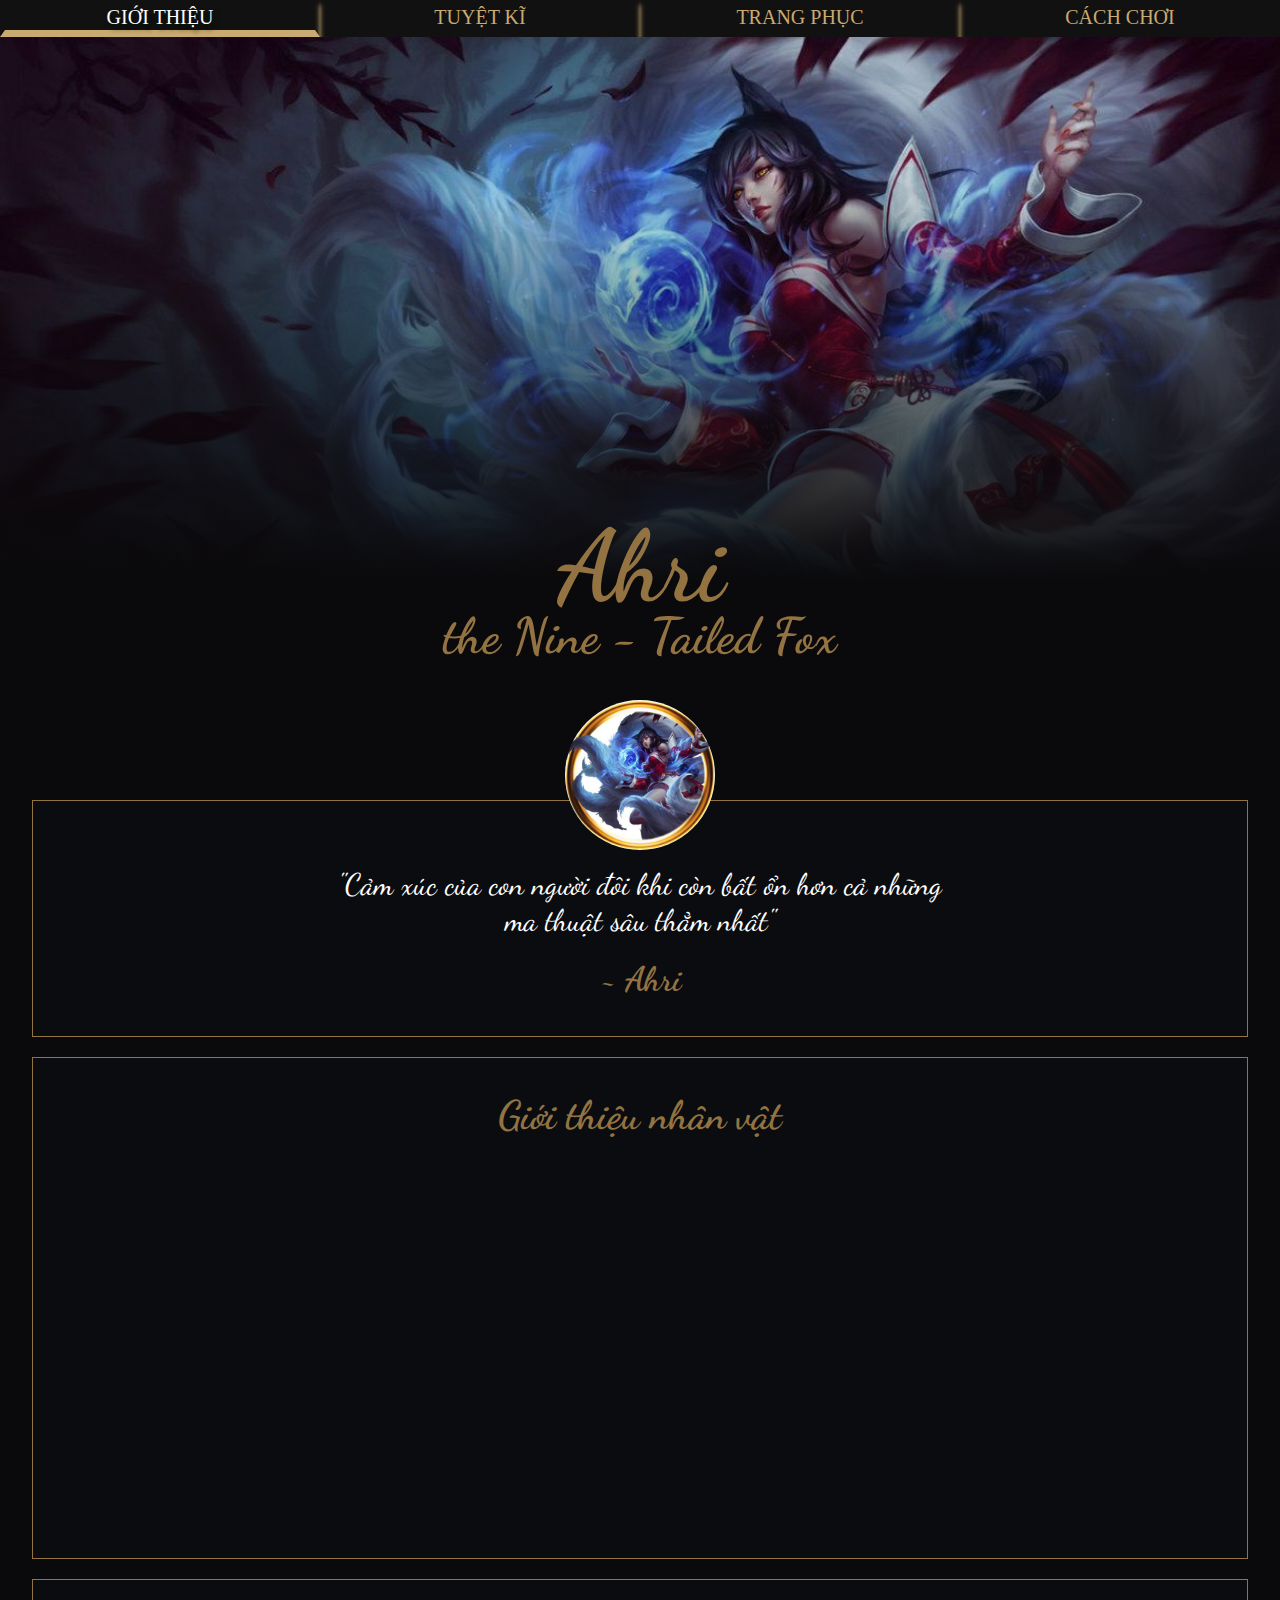
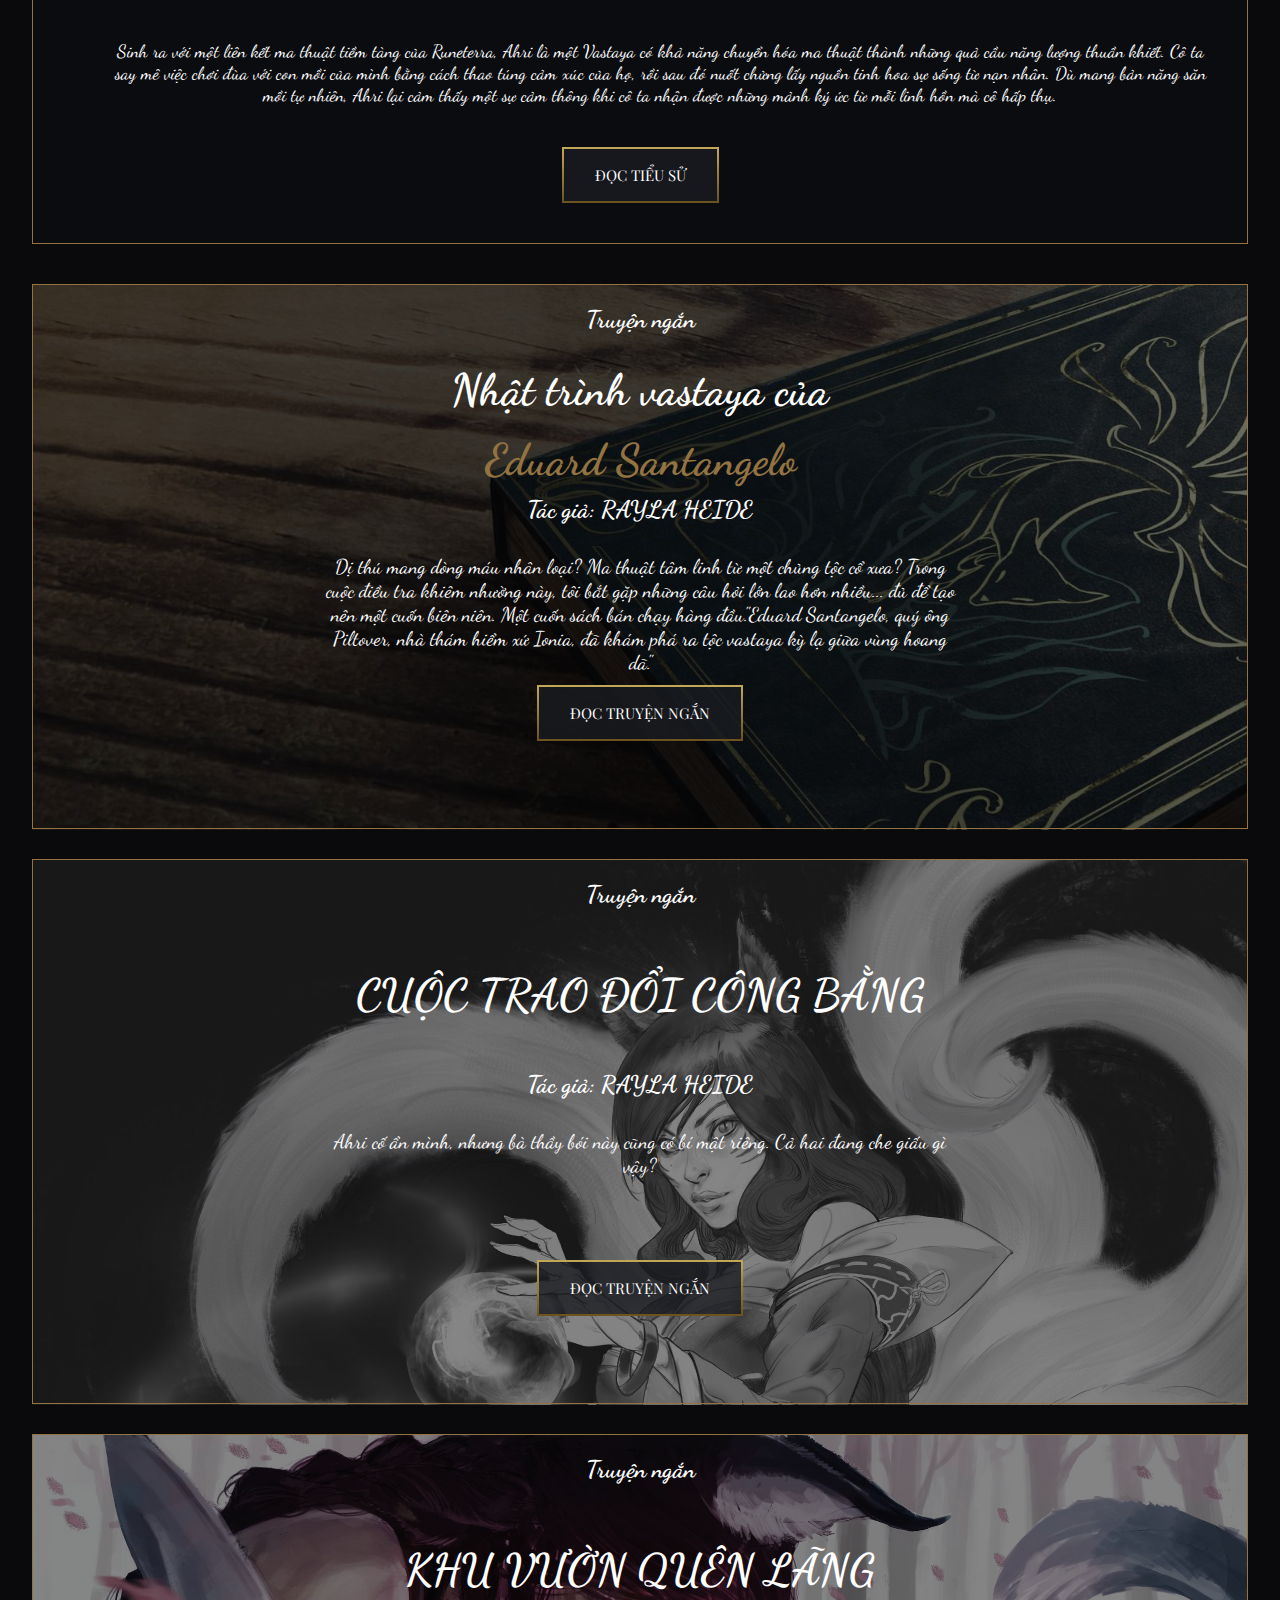
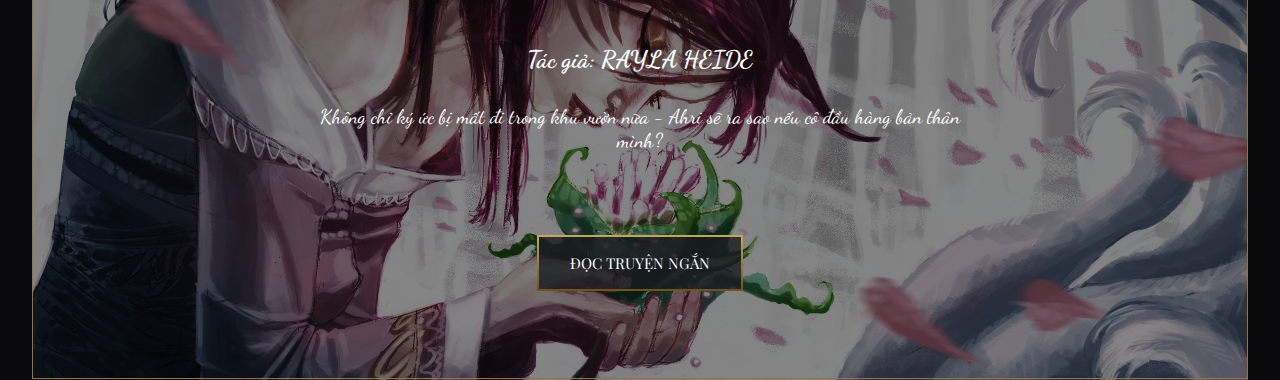
<file: index.html>
<!DOCTYPE html>
<html>
<head>
	<title>Ahri</title>
	<link rel="icon" href="IMG/ahri-icon.png" />
	<link href="https://fonts.googleapis.com/css?family=Dancing+Script&display=swap&subset=vietnamese" rel="stylesheet">
	<link href="https://fonts.googleapis.com/css?family=Playfair+Display&display=swap" rel="stylesheet">
	<link rel="stylesheet" type="text/css" href="style.css">
	<link rel="stylesheet" type="text/css" href="menubar.css">
	<link rel="stylesheet" type="text/css" href="info.css">
</head>
<body>
	<nav class="menubar">
		<ul>
			<li><a href="info.html" id="menutab1" class="active">Giới thiệu</a></li>
			<li>
				<a href="tuyetky.html" id="menutab2" class="non-active">Tuyệt kĩ</a>
			</li>
			<li><a href="trangphuc.html" id="menutab3" class="non-active">Trang Phục</a></li>
			<li><a href="cachchoi.html" id="menutab4" class="non-active">Cách chơi</a></li>
		</ul>
	</nav>
	<script src="menubar.js"></script>

	<a href="info.html">
		<div class="start-image">
			<h2 class="start-image-text1">Ahri</h2>
			<h2 class="start-image-text2">the Nine - Tailed Fox</h2>
		</div>
	</a>

	<div class="quote-and-biography">
		<img src="IMG/02.jpg" class="image-quote" />
		<center>
			<ul>
				<li class="quote">
					<p>
					"Cảm xúc của con người đôi khi còn bất ổn hơn cả những ma thuật sâu thẳm nhất"
					</p>
					<h2>~ Ahri</h2>
				</li>
				<li class="spotlight">
					<h2>Giới thiệu nhân vật</h2>
					<iframe width="560" height="315" src="https://www.youtube.com/embed/lCsRqVbt8Dc" frameborder="0" allow="accelerometer; autoplay; encrypted-media; gyroscope; picture-in-picture" allowfullscreen></iframe>
				</li>
				<li class="biography">
					<p>
						Sinh ra với một liên kết ma thuật tiềm tàng của Runeterra, Ahri là một Vastaya có khả năng chuyển hóa ma thuật thành những quả cầu năng lượng thuần khiết. Cô ta say mê việc chơi đùa với con mồi của mình bằng cách thao túng cảm xúc của họ, rồi sau đó nuốt chửng lấy nguồn tinh hoa sự sống từ nạn nhân. Dù mang bản năng săn mồi tự nhiên, Ahri lại cảm thấy một sự cảm thông khi cô ta nhận được những mảnh ký ức từ mỗi linh hồn mà cô hấp thụ.
					</p>
					<br />
					<a href="readmore/readmore_01.html" class="read">Đọc tiểu sử</a>
				</li>
			</ul>
		</center>
	</div>

	<div class="short-story">
		<center>
			<ul>
				<li id="story1">
					<h2>Truyện ngắn</h2>
					<h1 style="transform: translateX(-50%) translateY(50px);">Nhật trình vastaya của</h1>
					<h1 style="color: #937341; transform: translateX(-50%) translateY(120px);">Eduard Santangelo</h1>
					<h2 style="transform: translateX(-50%) translateY(190px);">Tác giả: RAYLA HEIDE</h2>
					<p style="transform: translateX(-50%) translateY(250px);">
						Dị thú mang dòng máu nhân loại? Ma thuật tâm linh từ một chủng tộc cổ xưa? Trong cuộc điều tra khiêm nhường này, tôi bắt gặp những câu hỏi lớn lao hơn nhiều... đủ để tạo nên một cuốn biên niên. Một cuốn sách bán chạy hàng đầu."Eduard Santangelo, quý ông Piltover, nhà thám hiểm xứ Ionia, đã khám phá ra tộc vastaya kỳ lạ giữa vùng hoang dã."
					</p>
					<a href="readmore/readmore_02.html" class="read" style="transform: translateY(400px);">Đọc truyện ngắn</a>
				</li>
				<li id="story2">
					<h2>Truyện ngắn</h2>
					<h1 style="transform: translateX(-50%) translateY(80px);">CUỘC TRAO ĐỔI CÔNG BẰNG</h1>
					<h2 style="transform: translateX(-50%) translateY(190px);">Tác giả: RAYLA HEIDE</h2>
					<p style="transform: translateX(-50%) translateY(250px);">
						Ahri cố ẩn mình, nhưng bà thầy bói này cũng có bí mật riêng. Cả hai đang che giấu gì vậy?
					</p>
					<a href="readmore/readmore_03.html" class="read" style="transform: translateY(400px);">Đọc truyện ngắn</a>
				</li>
				<li id="story3">
					<h2>Truyện ngắn</h2>
					<h1 style="transform: translateX(-50%) translateY(80px);">KHU VƯỜN QUÊN LÃNG</h1>
					<h2 style="transform: translateX(-50%) translateY(190px);">Tác giả: RAYLA HEIDE</h2>
					<p style="transform: translateX(-50%) translateY(250px);">
						Không chỉ ký ức bị mất đi trong khu vườn nữa - Ahri sẽ ra sao nếu cô đầu hàng bản thân mình?
					</p>
					<a href="readmore/readmore_04.html" class="read" style="transform: translateY(400px);">Đọc truyện ngắn</a>
				</li>
			</ul>
		</center>
	</div>
</body>
</html>
</file>
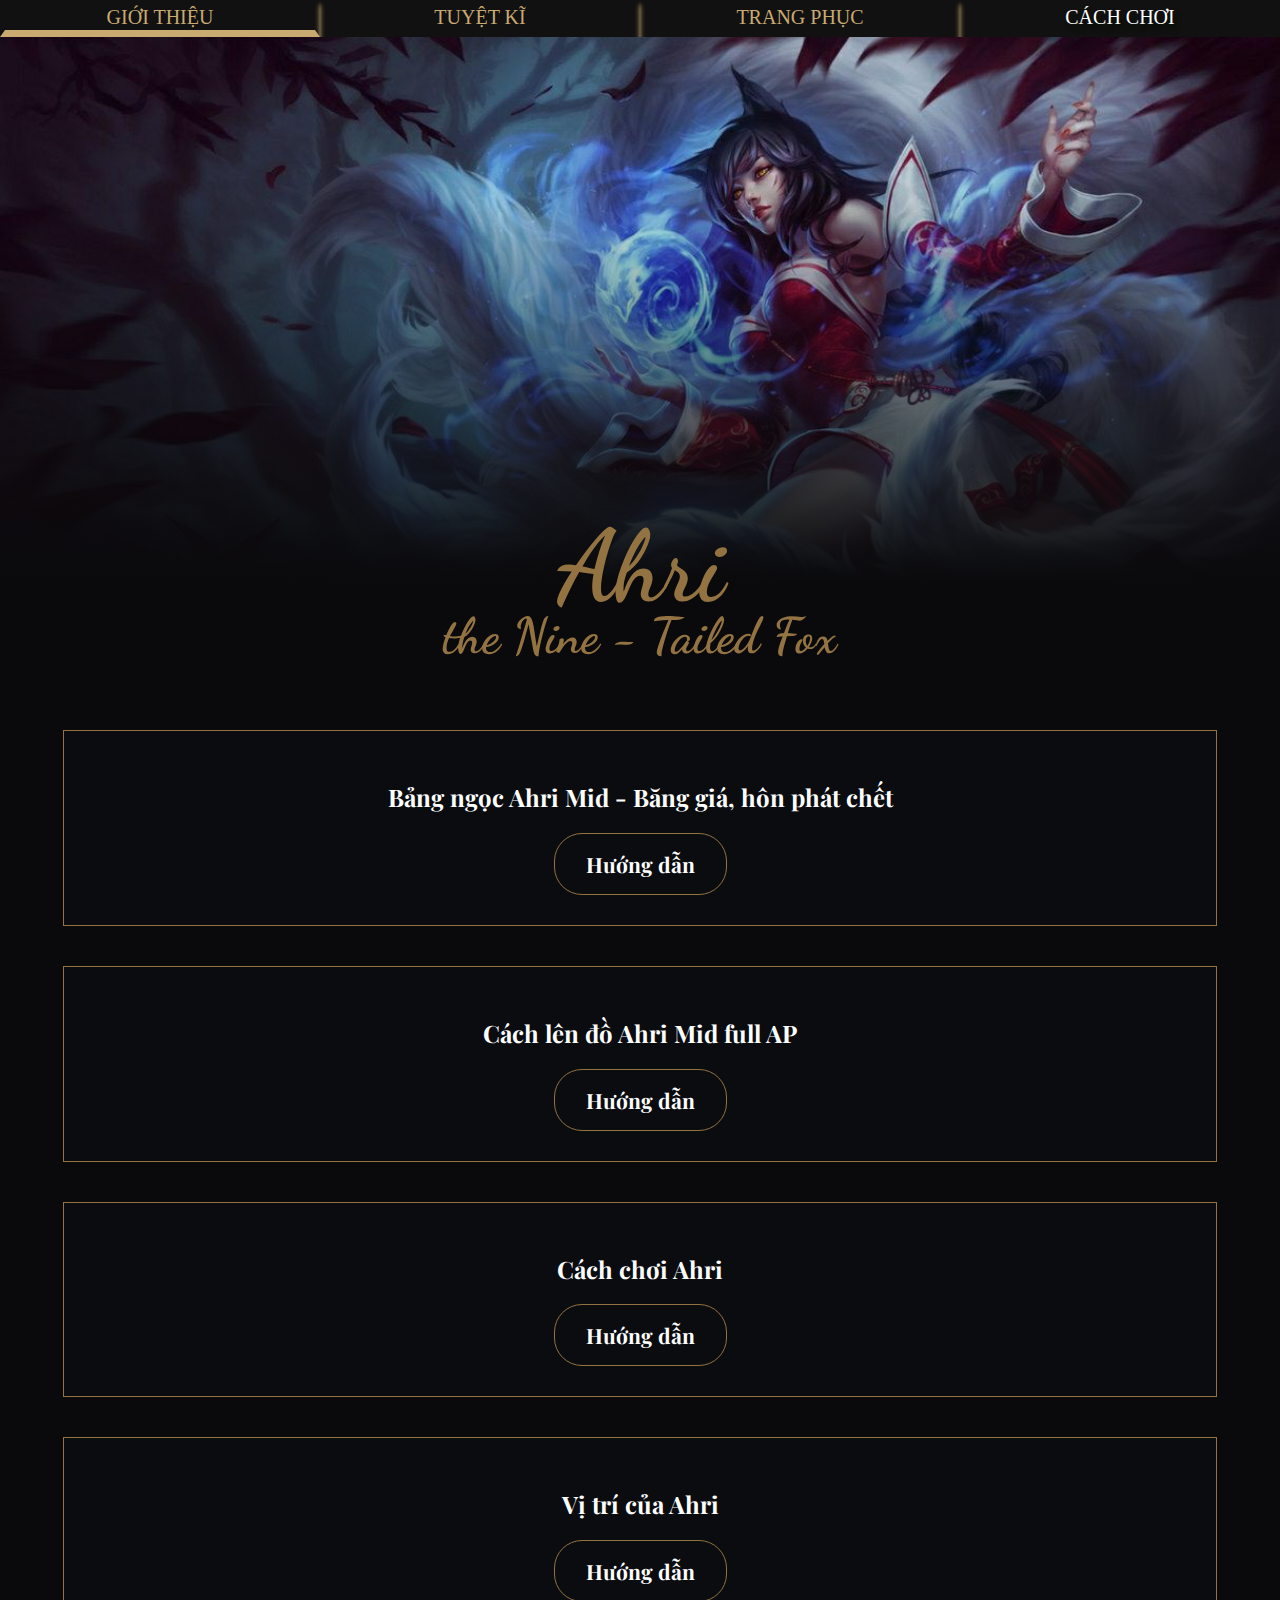
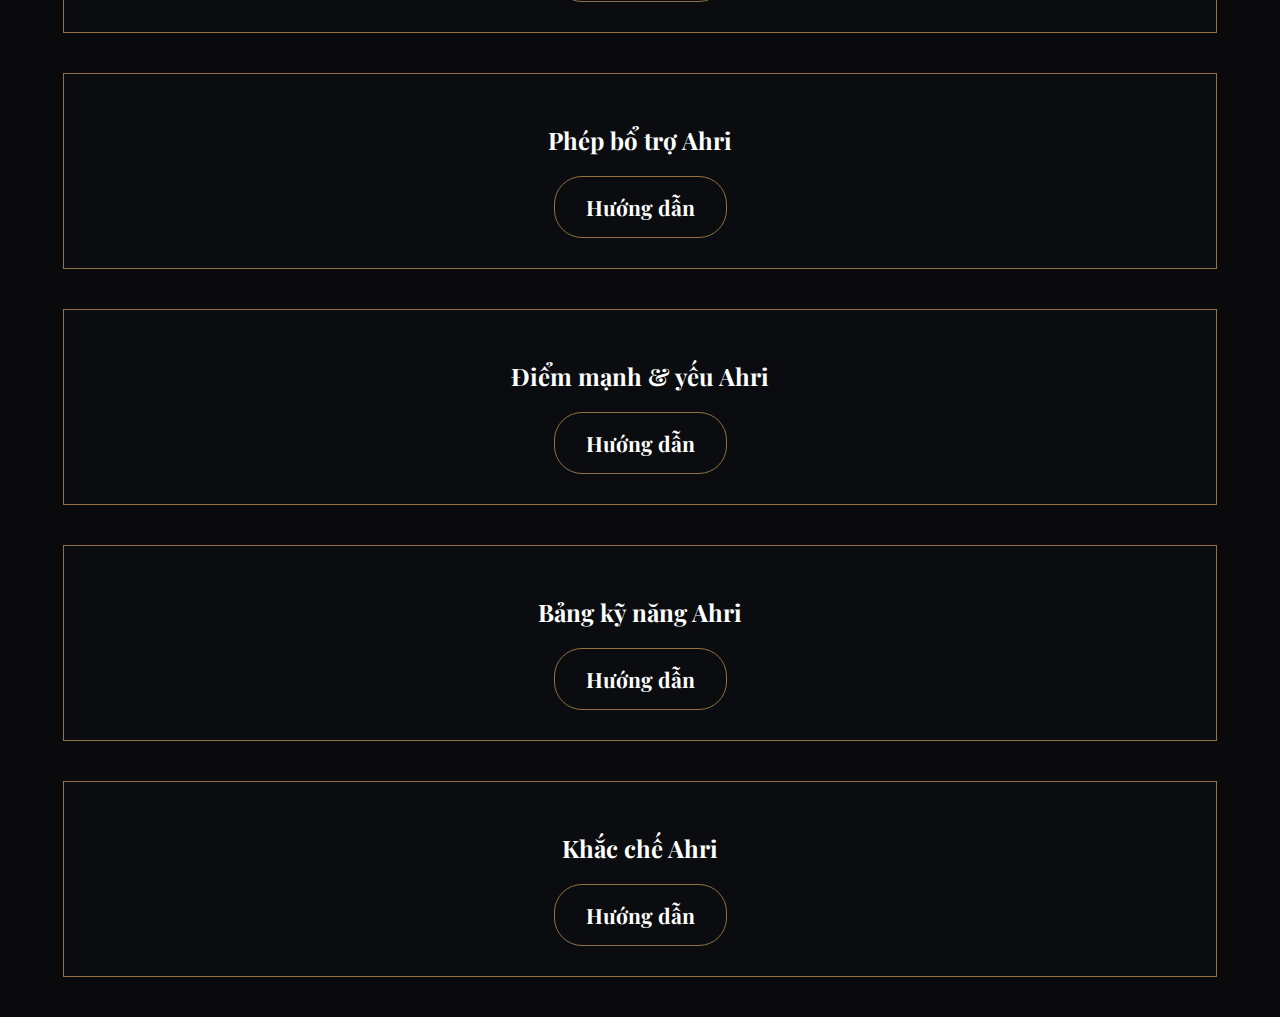
<file: cachchoi.html>
<!DOCTYPE html>
<html>
<head>
	<title>Ahri</title>
	<link rel="icon" href="IMG/ahri-icon.png" />
	<link href="https://fonts.googleapis.com/css?family=Dancing+Script&display=swap&subset=vietnamese" rel="stylesheet">
	<link href="https://fonts.googleapis.com/css?family=Playfair+Display&display=swap" rel="stylesheet">
	<link rel="stylesheet" type="text/css" href="style.css">
	<link rel="stylesheet" type="text/css" href="menubar.css">
	<link rel="stylesheet" type="text/css" href="build.css">
</head>
<body>
	<nav class="menubar">
		<ul>
			<li><a href="index.html" id="menutab1" class="non-active">Giới thiệu</a></li>
			<li>
				<a href="tuyetky.html" id="menutab2" class="non-active">Tuyệt kĩ</a>
			</li>
			<li><a href="trangphuc.html" id="menutab3" class="non-active">Trang Phục</a></li>
			<li><a href="cachchoi.html" id="menutab4" class="active">Cách chơi</a></li>
		</ul>
	</nav>
	<script src="menubar.js"></script>

	<a href="info.html">
		<div class="start-image">
			<h2 class="start-image-text1">Ahri</h2>
			<h2 class="start-image-text2">the Nine - Tailed Fox</h2>
		</div>
	</a>
	<div class="links">
		<div class="runes">
			<h2 class="content">Bảng ngọc Ahri Mid - Băng giá, hôn phát chết</h2>
			<a href="runes.html" class="read">Hướng dẫn</a>
		</div>
		<div class="support-spell">
			<h2 class="content">Cách lên đồ Ahri Mid full AP</h2>
			<a href="support_spell.html" class="read">Hướng dẫn</a>
		</div>
		<div class="weak-strong">
			<h2 class="content">Cách chơi Ahri</h2>
			<a href="strong_weak.html" class="read">Hướng dẫn</a>
		</div>
		<div class="skill-road">
			<h2 class="content">Vị trí của Ahri</h2>
			<a href="skill_road.html" class="read">Hướng dẫn</a>
		</div>
		<div class="items">
			<h2 class="content">Phép bổ trợ Ahri</h2>
			<a href="item_road.html" class="read">Hướng dẫn</a>
		</div>
		<div class="guide">
			<h2 class="content">Điểm mạnh & yếu Ahri</h2>
			<a href="guide.html" class="read">Hướng dẫn</a>
		</div>
		<div class="guide">
			<h2 class="content">Bảng kỹ năng Ahri</h2>
			<a href="guide.html" class="read">Hướng dẫn</a>
		</div>
		<div class="guide">
			<h2 class="content">Khắc chế Ahri</h2>
			<a href="guide.html" class="read">Hướng dẫn</a>
		</div>
	</div>
</body>
</html>
</file>
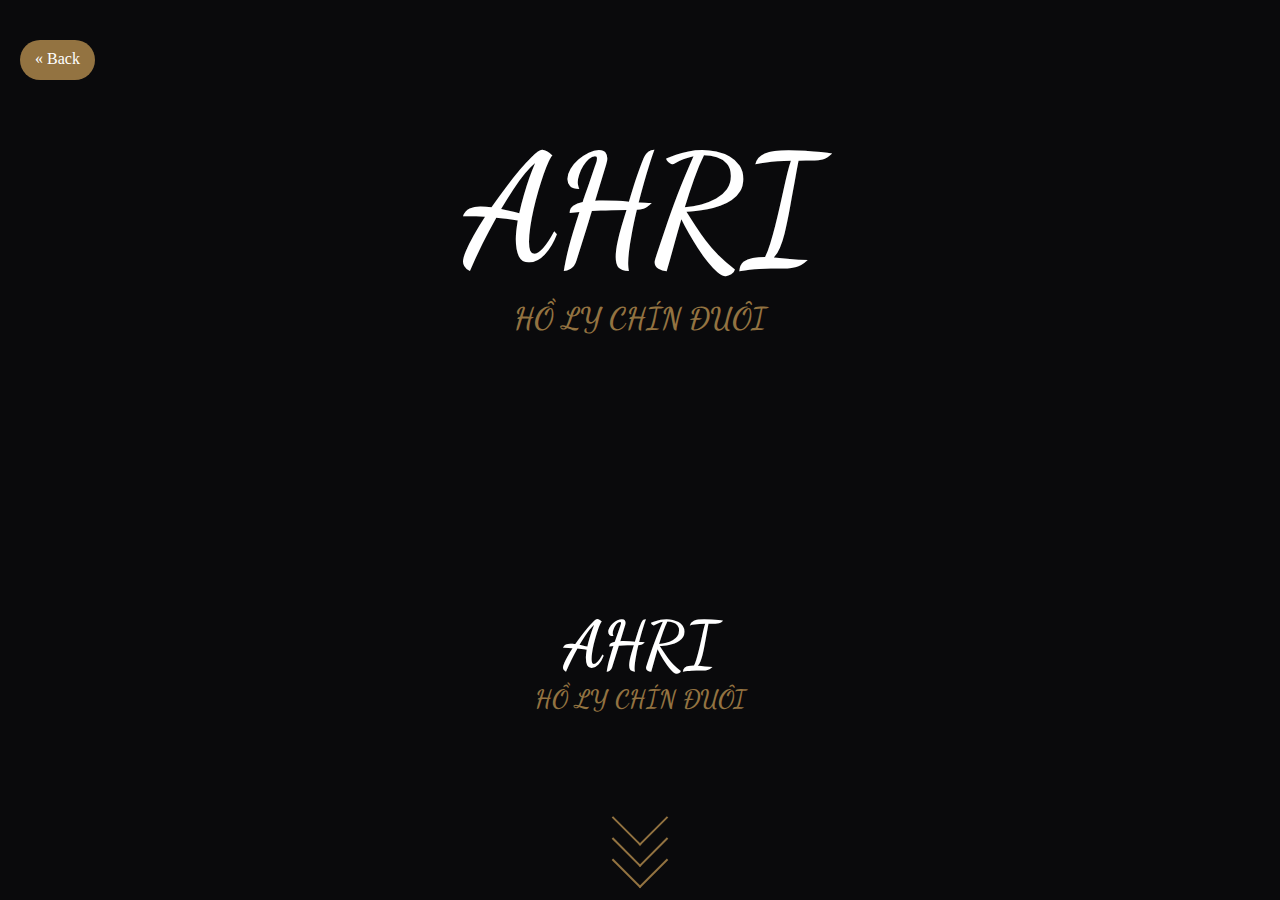
<file: readmore_01.html>
<!DOCTYPE html>
<html>
<head>
	<title>Ahri</title>
	<link rel="stylesheet" type="text/css" href="../tuyetky/skill.css">
	<link href="https://fonts.googleapis.com/css?family=Dancing+Script:400,700&display=swap" rel="stylesheet">
</head>
<body>
	<div class="exit-button" onclick="location.href='../index.html';"><a>&laquo; Back</a></div>
	<center>
		<h2 class="title-name">Ahri</h2>
		<h2 class="title-nick-name">Hồ Ly Chín Đuôi</h2>
	</center>
	<div class="scroll-down">
		<a href="#skill">
			<div class="arrow" id="arrow-1"></div>
			<div class="arrow" id="arrow-2"></div>
			<div class="arrow" id="arrow-3"></div>
		</a>
	</div>
	<div class="biography-text" id="biography">
		<h3 class="title-name-small"><center>Ahri</center></h3>
		<h3 class="title-nick-name-small"><center>Hồ Ly Chín Đuôi</center></h3>
	</div>
</body>
</html>
</file>
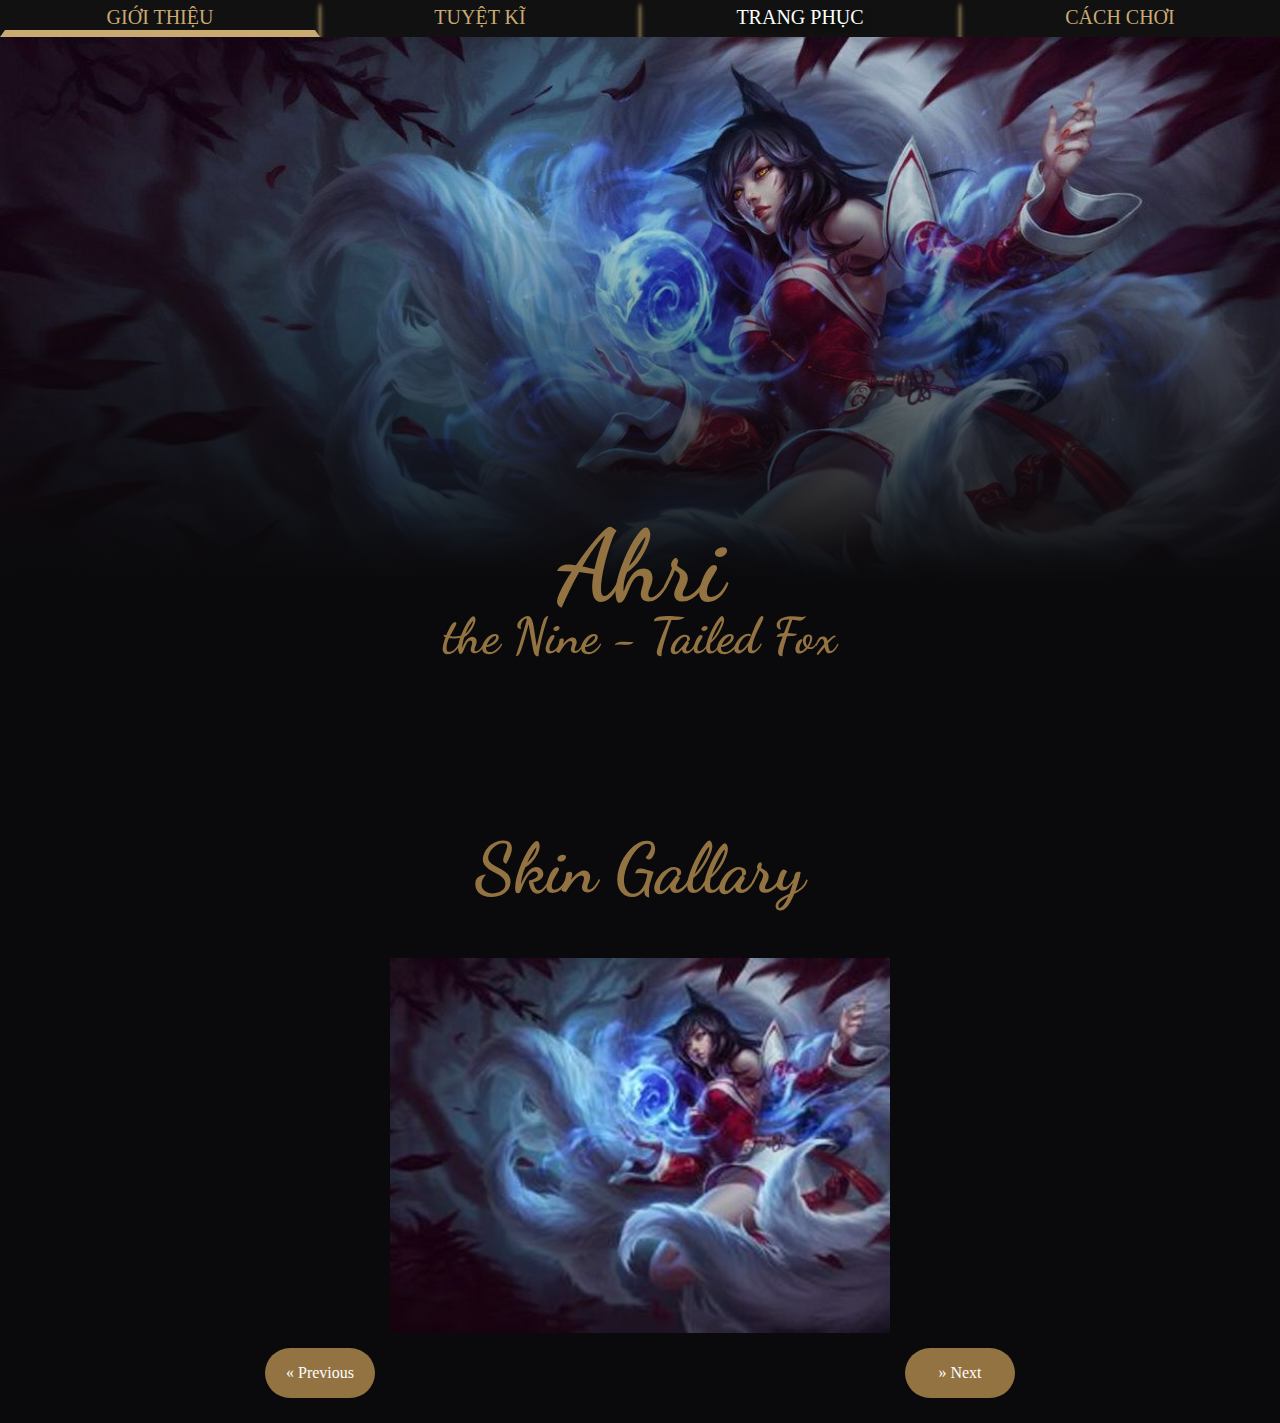
<file: trangphuc.html>
<!DOCTYPE html>
<html>
<head>
	<title>Ahri</title>
	<link rel="icon" href="IMG/ahri-icon.png" />
	<link href="https://fonts.googleapis.com/css?family=Dancing+Script&display=swap&subset=vietnamese" rel="stylesheet">
	<link href="https://fonts.googleapis.com/css?family=Playfair+Display&display=swap" rel="stylesheet">
	<link rel="stylesheet" type="text/css" href="style.css">
	<link rel="stylesheet" type="text/css" href="menubar.css">
	<link rel="stylesheet" type="text/css" href="skin.css">
</head>
<body>
	<nav class="menubar">
		<ul>
			<li><a href="index.html" id="menutab1" class="non-active">Giới thiệu</a></li>
			<li>
				<a href="tuyetky.html" id="menutab2" class="non-active">Tuyệt kĩ</a>
			</li>
			<li><a href="trangphuc.html" id="menutab3" class="active">Trang Phục</a></li>
			<li><a href="cachchoi.html" id="menutab4" class="non-active">Cách chơi</a></li>
		</ul>
	</nav>
	<script src="menubar.js"></script>

	<a href="info.html">
		<div class="start-image">
			<h2 class="start-image-text1">Ahri</h2>
			<h2 class="start-image-text2">the Nine - Tailed Fox</h2>
		</div>
	</a>
	<div class="skin-gallary">
		<h1>Skin Gallary</h1>
		<!-- Trigger the Modal -->
		<img id="myImg" src="Skin/Riven_0.jpg">

		<!-- The Modal -->
		<div id="myModal" class="modal">

		<!-- The Close Button -->
		<span class="close">&times;</span>

		<!-- Modal Content (The Image) -->
		<img class="modal-content" id="img" src="Skin/Riven_0.jpg">
		</div>
		<div class="switch-image">
		<div class="switch-image-button pre-button" onclick="previous()"><a>&laquo; Previous</a></div>
		<div class="switch-image-button next-button" onclick="next()"><a>&raquo; Next</a></div>
		</div>
		<script src="skin.js"></script>
	</div>
</body>
</html>
</file>
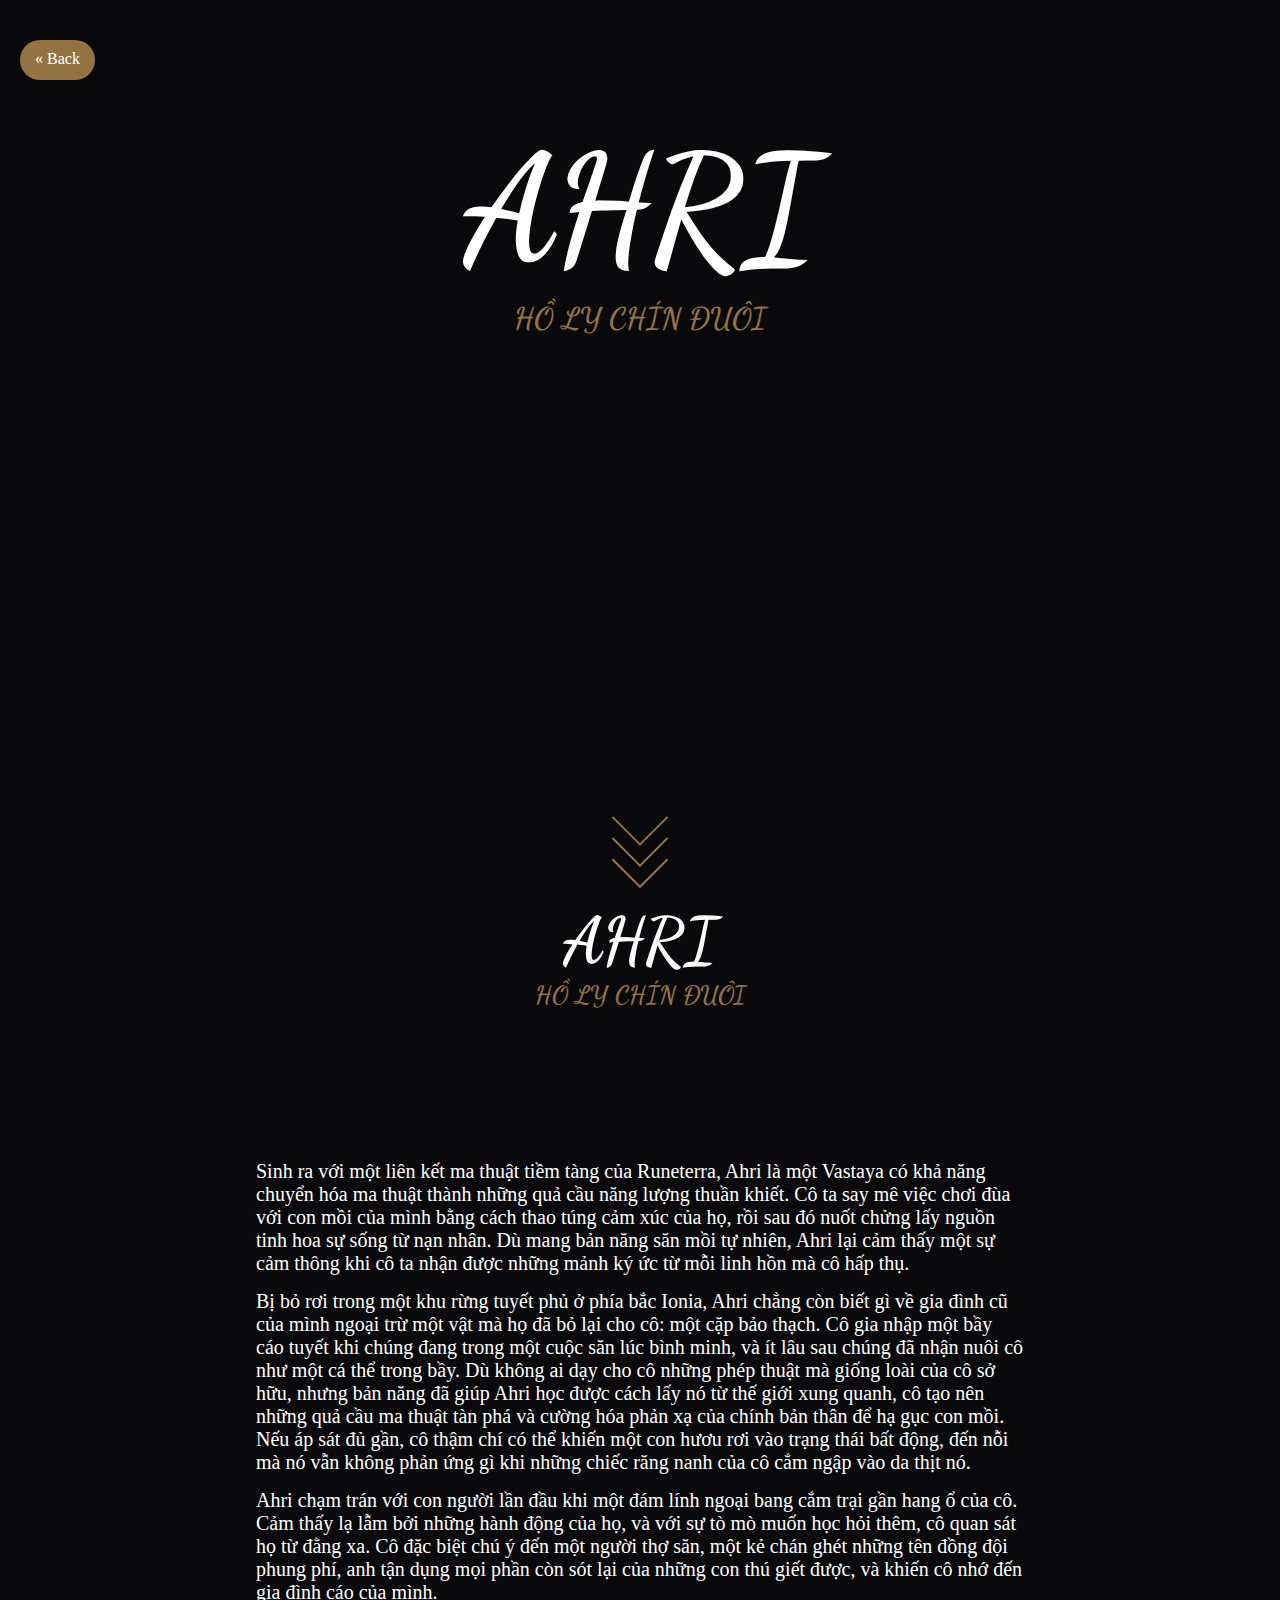
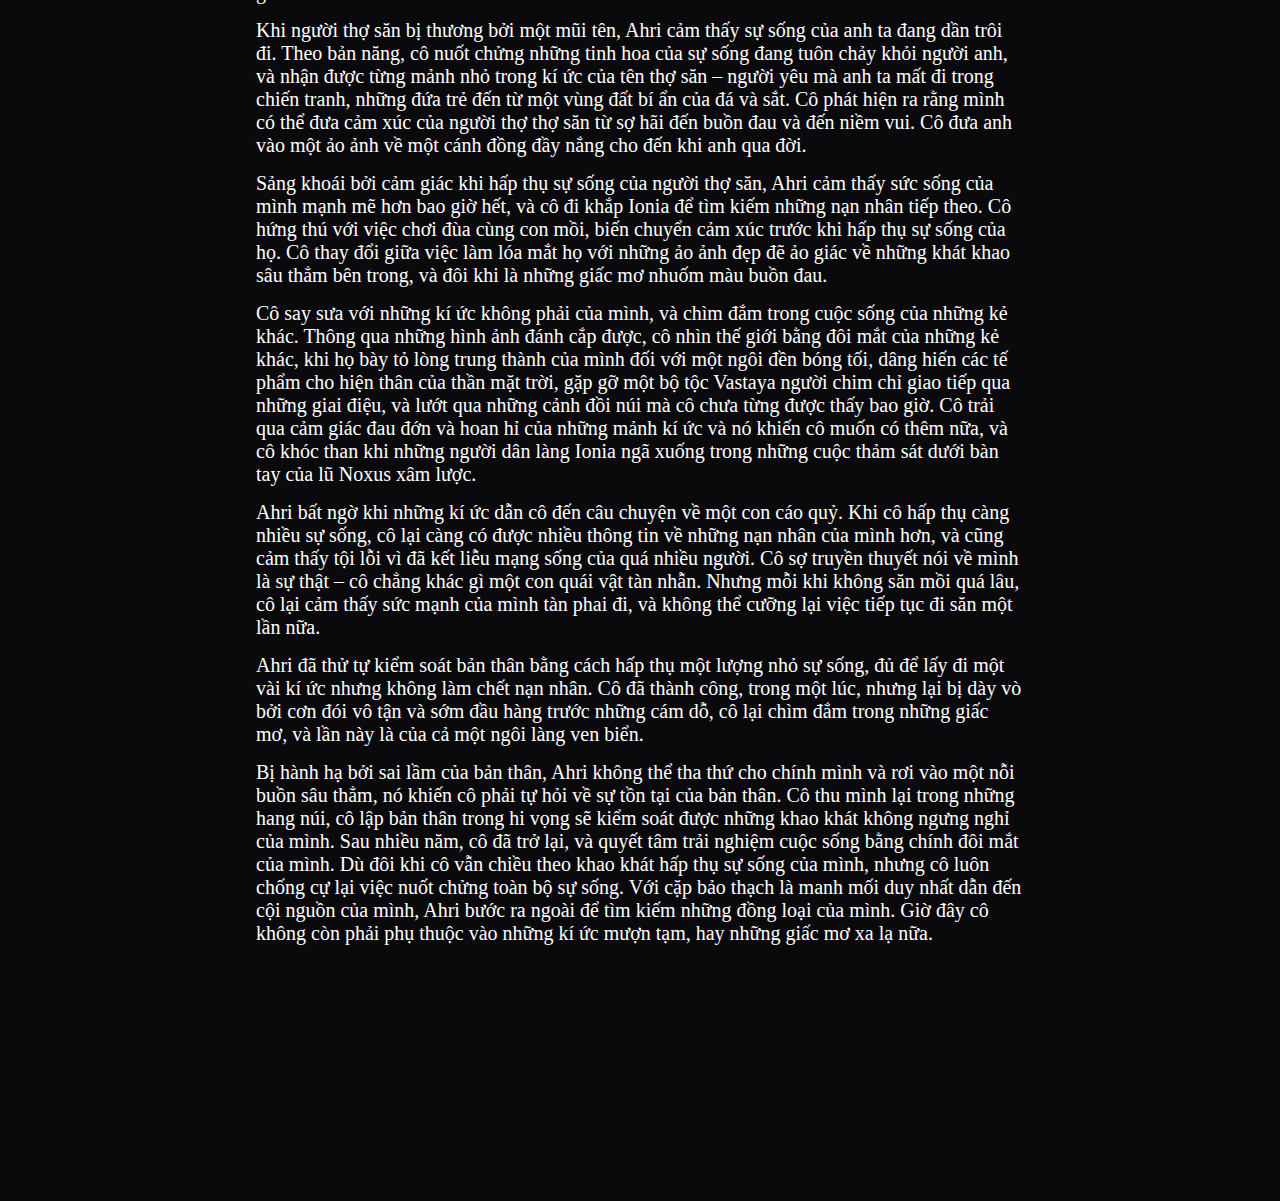
<file: readmore/readmore_01.html>
<!DOCTYPE html>
<html>
<head>
	<title>Ahri</title>
	<link rel="icon" href="../IMG/ahri-icon.png" />
	<link rel="stylesheet" type="text/css" href="../tuyetky/skill.css">
	<link rel="stylesheet" type="text/css" href="biography.css">
	<link href="https://fonts.googleapis.com/css?family=Dancing+Script:400,700&display=swap" rel="stylesheet">
</head>
<body>
	<div class="exit-button" onclick="location.href='../index.html';"><a>&laquo; Back</a></div>
	<center>
		<h2 class="title-name">Ahri</h2>
		<h2 class="title-nick-name">Hồ Ly Chín Đuôi</h2>
	</center>
	<div class="scroll-down">
		<a href="#skill">
			<div class="arrow" id="arrow-1"></div>
			<div class="arrow" id="arrow-2"></div>
			<div class="arrow" id="arrow-3"></div>
		</a>
	</div>
	<div class="biography-text" id="biography">
		<h3 class="title-name-small" id="skill"><center>Ahri</center></h3>
		<h3 class="title-nick-name-small"><center>Hồ Ly Chín Đuôi</center></h3>
		<p>
			Sinh ra với một liên kết ma thuật tiềm tàng của Runeterra, Ahri là một Vastaya có khả năng chuyển hóa ma thuật thành những quả cầu năng lượng thuần khiết. Cô ta say mê việc chơi đùa với con mồi của mình bằng cách thao túng cảm xúc của họ, rồi sau đó nuốt chửng lấy nguồn tinh hoa sự sống từ nạn nhân. Dù mang bản năng săn mồi tự nhiên, Ahri lại cảm thấy một sự cảm thông khi cô ta nhận được những mảnh ký ức từ mỗi linh hồn mà cô hấp thụ.
		</p>
		<p>
			Bị bỏ rơi trong một khu rừng tuyết phủ ở phía bắc Ionia, Ahri chẳng còn biết gì về gia đình cũ của mình ngoại trừ một vật mà họ đã bỏ lại cho cô: một cặp bảo thạch. Cô gia nhập một bầy cáo tuyết khi chúng đang trong một cuộc săn lúc bình minh, và ít lâu sau chúng đã nhận nuôi cô như một cá thể trong bầy. Dù không ai dạy cho cô những phép thuật mà giống loài của cô sở hữu, nhưng bản năng đã giúp Ahri học được cách lấy nó từ thế giới xung quanh, cô tạo nên những quả cầu ma thuật tàn phá và cường hóa phản xạ của chính bản thân để hạ gục con mồi. Nếu áp sát đủ gần, cô thậm chí có thể khiến một con hươu rơi vào trạng thái bất động, đến nỗi mà nó vẫn không phản ứng gì khi những chiếc răng nanh của cô cắm ngập vào da thịt nó.
		</p>
		<p>
			Ahri chạm trán với con người lần đầu khi một đám lính ngoại bang cắm trại gần hang ổ của cô. Cảm thấy lạ lẫm bởi những hành động của họ, và với sự tò mò muốn học hỏi thêm, cô quan sát họ từ đằng xa. Cô đặc biệt chú ý đến một người thợ săn, một kẻ chán ghét những tên đồng đội phung phí, anh tận dụng mọi phần còn sót lại của những con thú giết được, và khiến cô nhớ đến gia đình cáo của mình.
		</p>
		<p>
			Khi người thợ săn bị thương bởi một mũi tên, Ahri cảm thấy sự sống của anh ta đang dần trôi đi. Theo bản năng, cô nuốt chửng những tinh hoa của sự sống đang tuôn chảy khỏi người anh, và nhận được từng mảnh nhỏ trong kí ức của tên thợ săn – người yêu mà anh ta mất đi trong chiến tranh, những đứa trẻ đến từ một vùng đất bí ẩn của đá và sắt. Cô phát hiện ra rằng mình có thể đưa cảm xúc của người thợ thợ săn từ sợ hãi đến buồn đau và đến niềm vui. Cô đưa anh vào một ảo ảnh về một cánh đồng đầy nắng cho đến khi anh qua đời.
		</p>
		<p>
			Sảng khoái bởi cảm giác khi hấp thụ sự sống của người thợ săn, Ahri cảm thấy sức sống của mình mạnh mẽ hơn bao giờ hết, và cô đi khắp Ionia để tìm kiếm những nạn nhân tiếp theo. Cô hứng thú với việc chơi đùa cùng con mồi, biến chuyển cảm xúc trước khi hấp thụ sự sống của họ. Cô thay đổi giữa việc làm lóa mắt họ với những ảo ảnh đẹp đẽ ảo giác về những khát khao sâu thẳm bên trong, và đôi khi là những giấc mơ nhuốm màu buồn đau.
		</p>
		<p>
			Cô say sưa với những kí ức không phải của mình, và chìm đắm trong cuộc sống của những kẻ khác. Thông qua những hình ảnh đánh cắp được, cô nhìn thế giới bằng đôi mắt của những kẻ khác, khi họ bày tỏ lòng trung thành của mình đối với một ngôi đền bóng tối, dâng hiến các tế phẩm cho hiện thân của thần mặt trời, gặp gỡ một bộ tộc Vastaya người chim chỉ giao tiếp qua những giai điệu, và lướt qua những cảnh đồi núi mà cô chưa từng được thấy bao giờ. Cô trải qua cảm giác đau đớn và hoan hỉ của những mảnh kí ức và nó khiến cô muốn có thêm nữa, và cô khóc than khi những người dân làng Ionia ngã xuống trong những cuộc thảm sát dưới bàn tay của lũ Noxus xâm lược.
		</p>
		<p>
			Ahri bất ngờ khi những kí ức dẫn cô đến câu chuyện về một con cáo quỷ. Khi cô hấp thụ càng nhiều sự sống, cô lại càng có được nhiều thông tin về những nạn nhân của mình hơn, và cũng cảm thấy tội lỗi vì đã kết liễu mạng sống của quá nhiều người. Cô sợ truyền thuyết nói về mình là sự thật – cô chẳng khác gì một con quái vật tàn nhẫn. Nhưng mỗi khi không săn mồi quá lâu, cô lại cảm thấy sức mạnh của mình tàn phai đi, và không thể cưỡng lại việc tiếp tục đi săn một lần nữa.
		</p>
		<p>
			Ahri đã thử tự kiểm soát bản thân bằng cách hấp thụ một lượng nhỏ sự sống, đủ để lấy đi một vài kí ức nhưng không làm chết nạn nhân. Cô đã thành công, trong một lúc, nhưng lại bị dày vò bởi cơn đói vô tận và sớm đầu hàng trước những cám dỗ, cô lại chìm đắm trong những giấc mơ, và lần này là của cả một ngôi làng ven biển.
		</p>
		<p>
			Bị hành hạ bởi sai lầm của bản thân, Ahri không thể tha thứ cho chính mình và rơi vào một nỗi buồn sâu thẳm, nó khiến cô phải tự hỏi về sự tồn tại của bản thân. Cô thu mình lại trong những hang núi, cô lập bản thân trong hi vọng sẽ kiểm soát được những khao khát không ngưng nghỉ của mình. Sau nhiều năm, cô đã trở lại, và quyết tâm trải nghiệm cuộc sống bằng chính đôi mắt của mình. Dù đôi khi cô vẫn chiều theo khao khát hấp thụ sự sống của mình, nhưng cô luôn chống cự lại việc nuốt chửng toàn bộ sự sống. Với cặp bảo thạch là manh mối duy nhất dẫn đến cội nguồn của mình, Ahri bước ra ngoài để tìm kiếm những đồng loại của mình. Giờ đây cô không còn phải phụ thuộc vào những kí ức mượn tạm, hay những giấc mơ xa lạ nữa.
		</p>
	</div>
</body>
</html>
</file>
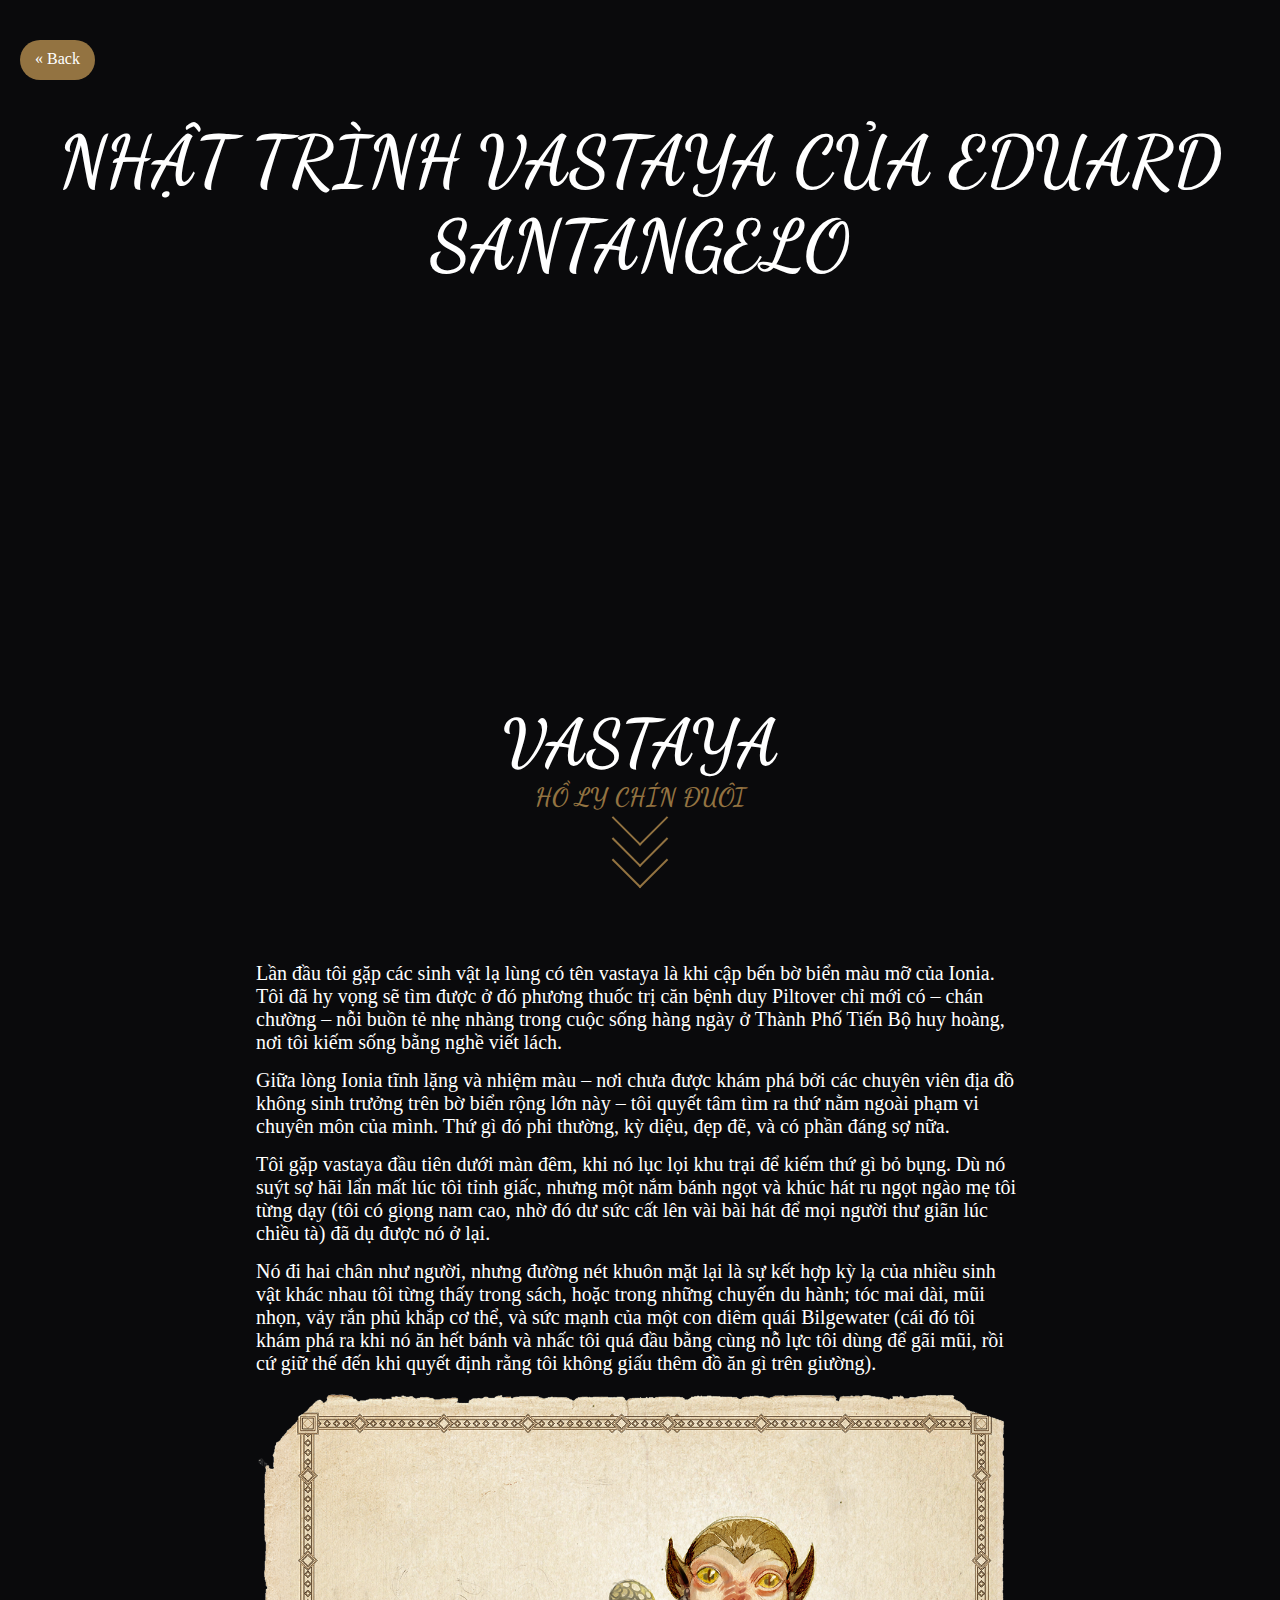
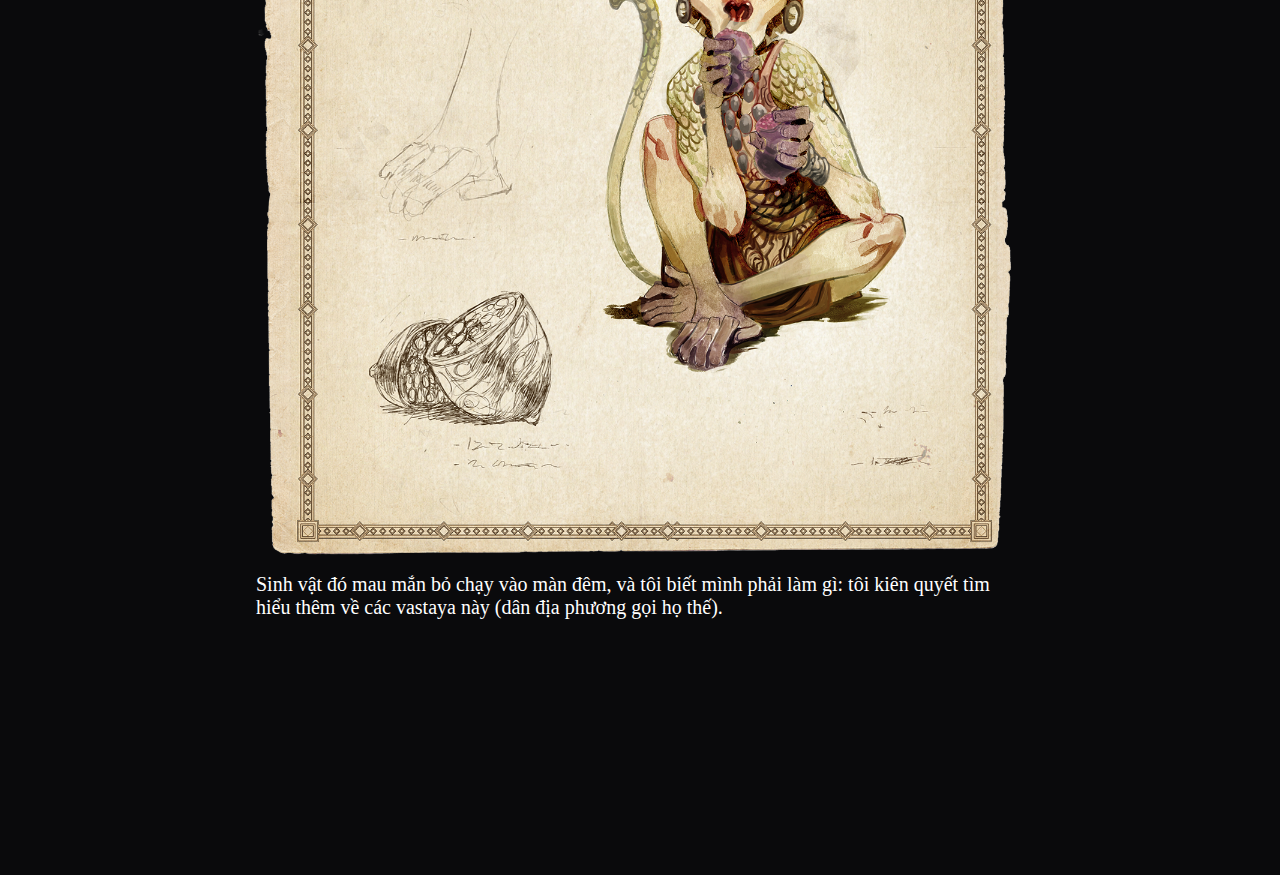
<file: readmore/readmore_02.html>
<!DOCTYPE html>
<html>
<head>
	<title>Ahri</title>
	<link rel="icon" href="../IMG/ahri-icon.png" />
	<link rel="stylesheet" type="text/css" href="../tuyetky/skill.css">
	<link rel="stylesheet" type="text/css" href="biography.css">
	<link href="https://fonts.googleapis.com/css?family=Dancing+Script:400,700&display=swap" rel="stylesheet">
</head>
<body>
	<div class="exit-button" onclick="location.href='../index.html';"><a>&laquo; Back</a></div>
	<center>
		<h2 class="title-name" style="font-size: 70px">NHẬT TRÌNH VASTAYA CỦA EDUARD SANTANGELO</h2>
	</center>
	<div class="scroll-down">
		<a href="#skill">
			<div class="arrow" id="arrow-1"></div>
			<div class="arrow" id="arrow-2"></div>
			<div class="arrow" id="arrow-3"></div>
		</a>
	</div>
	<div class="biography-text" id="biography">
		<h3 class="title-name-small" id="skill"><center>VASTAYA</center></h3>
		<h3 class="title-nick-name-small"><center>Hồ Ly Chín Đuôi</center></h3>
		<p>
			Lần đầu tôi gặp các sinh vật lạ lùng có tên vastaya là khi cập bến bờ biển màu mỡ của Ionia. Tôi đã hy vọng sẽ tìm được ở đó phương thuốc trị căn bệnh duy Piltover chỉ mới có – chán chường – nỗi buồn tẻ nhẹ nhàng trong cuộc sống hàng ngày ở Thành Phố Tiến Bộ huy hoàng, nơi tôi kiếm sống bằng nghề viết lách.
		</p>
		<p>
			Giữa lòng Ionia tĩnh lặng và nhiệm màu – nơi chưa được khám phá bởi các chuyên viên địa đồ không sinh trưởng trên bờ biển rộng lớn này – tôi quyết tâm tìm ra thứ nằm ngoài phạm vi chuyên môn của mình. Thứ gì đó phi thường, kỳ diệu, đẹp đẽ, và có phần đáng sợ nữa.
		</p>
		<p>
			Tôi gặp vastaya đầu tiên dưới màn đêm, khi nó lục lọi khu trại để kiếm thứ gì bỏ bụng. Dù nó suýt sợ hãi lẩn mất lúc tôi tỉnh giấc, nhưng một nắm bánh ngọt và khúc hát ru ngọt ngào mẹ tôi từng dạy (tôi có giọng nam cao, nhờ đó dư sức cất lên vài bài hát để mọi người thư giãn lúc chiều tà) đã dụ được nó ở lại.
		</p>
		<p>
			Nó đi hai chân như người, nhưng đường nét khuôn mặt lại là sự kết hợp kỳ lạ của nhiều sinh vật khác nhau tôi từng thấy trong sách, hoặc trong những chuyến du hành; tóc mai dài, mũi nhọn, vảy rắn phủ khắp cơ thể, và sức mạnh của một con diêm quái Bilgewater (cái đó tôi khám phá ra khi nó ăn hết bánh và nhấc tôi quá đầu bằng cùng nỗ lực tôi dùng để gãi mũi, rồi cứ giữ thế đến khi quyết định rằng tôi không giấu thêm đồ ăn gì trên giường).
		</p>
		<p><img src="readmore-01.png" /></p>
		<p>
			Sinh vật đó mau mắn bỏ chạy vào màn đêm, và tôi biết mình phải làm gì: tôi kiên quyết tìm hiểu thêm về các vastaya này (dân địa phương gọi họ thế).
		</p>
	</div>
</body>
</html>
</file>
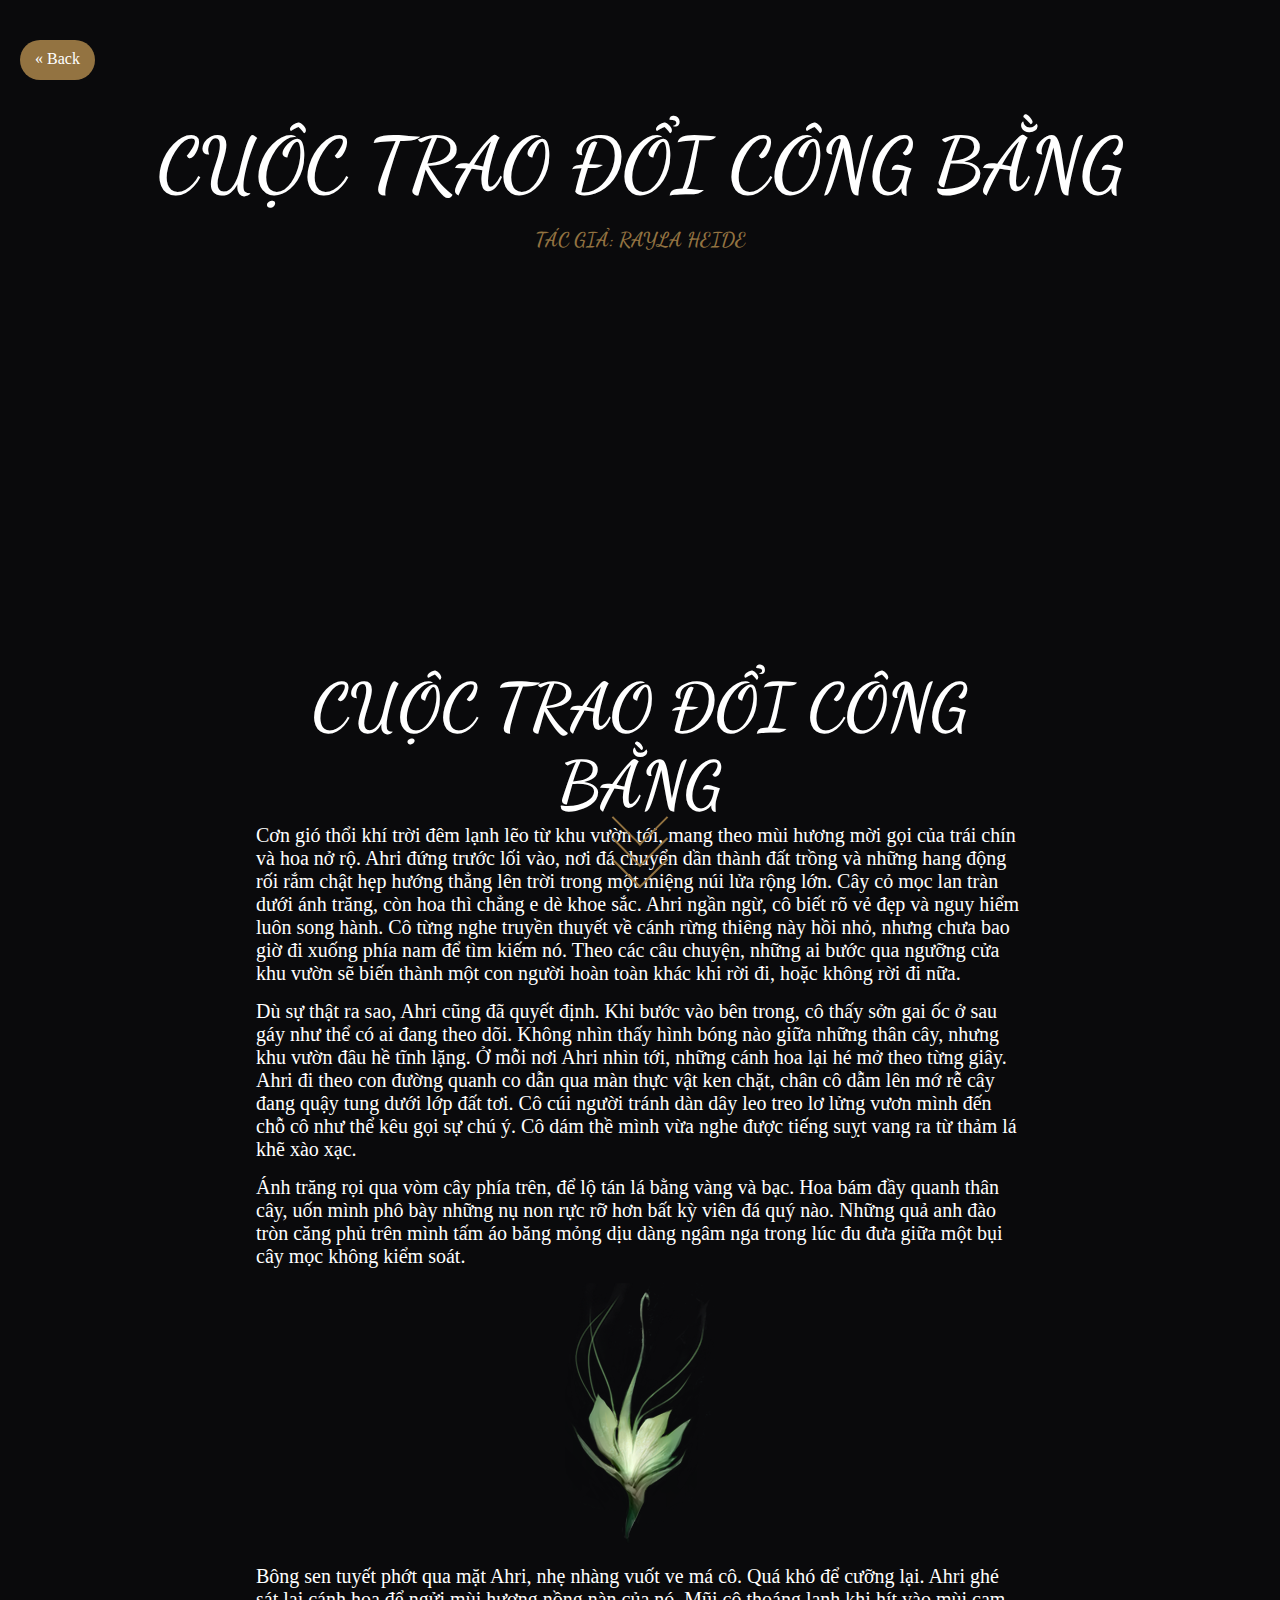
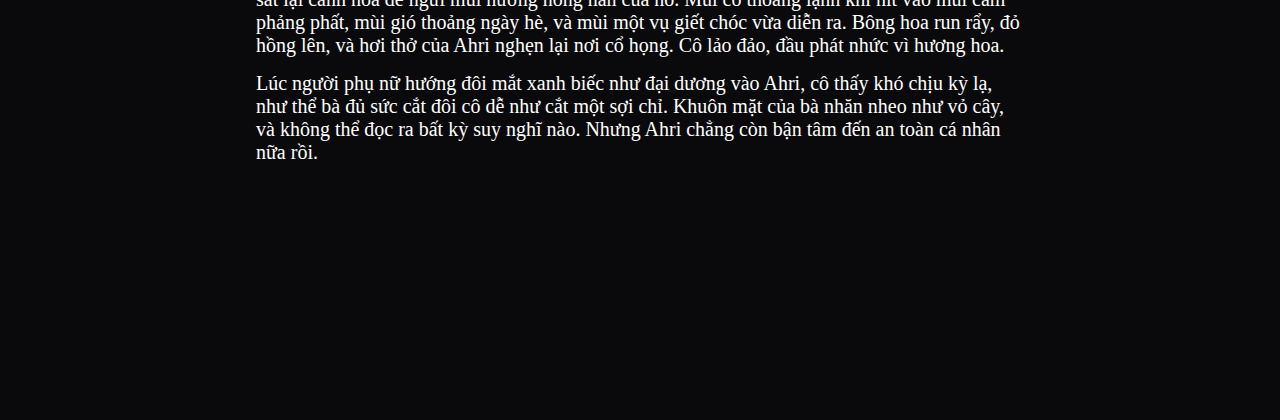
<file: readmore/readmore_03.html>
<!DOCTYPE html>
<html>
<head>
	<title>Ahri</title>
	<link rel="icon" href="../IMG/ahri-icon.png" />
	<link rel="stylesheet" type="text/css" href="../tuyetky/skill.css">
	<link rel="stylesheet" type="text/css" href="biography.css">
	<link href="https://fonts.googleapis.com/css?family=Dancing+Script:400,700&display=swap" rel="stylesheet">
</head>
<body>
	<div class="exit-button" onclick="location.href='../index.html';"><a>&laquo; Back</a></div>
	<center>
		<h2 class="title-name" style="font-size: 75px">CUỘC TRAO ĐỔI CÔNG BẰNG</h2>
		<h3 class="author">Tác giả: RAYLA HEIDE</h3>
	</center>
	<div class="scroll-down">
		<a href="#skill">
			<div class="arrow" id="arrow-1"></div>
			<div class="arrow" id="arrow-2"></div>
			<div class="arrow" id="arrow-3"></div>
		</a>
	</div>
	<div class="biography-text" id="biography">
		<h3 class="title-name-small"><center>CUỘC TRAO ĐỔI CÔNG BẰNG</center></h3>
		<p>
			Cơn gió thổi khí trời đêm lạnh lẽo từ khu vườn tới, mang theo mùi hương mời gọi của trái chín và hoa nở rộ. Ahri đứng trước lối vào, nơi đá chuyển dần thành đất trồng và những hang động rối rắm chật hẹp hướng thẳng lên trời trong một miệng núi lửa rộng lớn. Cây cỏ mọc lan tràn dưới ánh trăng, còn hoa thì chẳng e dè khoe sắc. Ahri ngần ngừ, cô biết rõ vẻ đẹp và nguy hiểm luôn song hành. Cô từng nghe truyền thuyết về cánh rừng thiêng này hồi nhỏ, nhưng chưa bao giờ đi xuống phía nam để tìm kiếm nó. Theo các câu chuyện, những ai bước qua ngưỡng cửa khu vườn sẽ biến thành một con người hoàn toàn khác khi rời đi, hoặc không rời đi nữa.
		</p>
		<p>
			Dù sự thật ra sao, Ahri cũng đã quyết định. Khi bước vào bên trong, cô thấy sởn gai ốc ở sau gáy như thể có ai đang theo dõi. Không nhìn thấy hình bóng nào giữa những thân cây, nhưng khu vườn đâu hề tĩnh lặng. Ở mỗi nơi Ahri nhìn tới, những cánh hoa lại hé mở theo từng giây. Ahri đi theo con đường quanh co dẫn qua màn thực vật ken chặt, chân cô dẫm lên mớ rễ cây đang quậy tung dưới lớp đất tơi. Cô cúi người tránh dàn dây leo treo lơ lửng vươn mình đến chỗ cô như thể kêu gọi sự chú ý. Cô dám thề mình vừa nghe được tiếng suỵt vang ra từ thảm lá khẽ xào xạc.
		</p>
		<p>
			 Ánh trăng rọi qua vòm cây phía trên, để lộ tán lá bằng vàng và bạc. Hoa bám đầy quanh thân cây, uốn mình phô bày những nụ non rực rỡ hơn bất kỳ viên đá quý nào. Những quả anh đào tròn căng phủ trên mình tấm áo băng mỏng dịu dàng ngâm nga trong lúc đu đưa giữa một bụi cây mọc không kiểm soát.
		</p>
		<p><img src="readmore-03.png" /></p>
		<p>
			Bông sen tuyết phớt qua mặt Ahri, nhẹ nhàng vuốt ve má cô. Quá khó để cưỡng lại. Ahri ghé sát lại cánh  hoa để ngửi mùi hương nồng nàn của nó. Mũi cô thoáng lạnh khi hít vào mùi cam phảng phất, mùi gió thoảng ngày hè, và mùi một vụ giết chóc vừa diễn ra. Bông hoa run rẩy, đỏ hồng lên, và hơi thở của Ahri nghẹn lại nơi cổ họng. Cô lảo đảo, đầu phát nhức vì hương hoa.
		</p>
		<p>
			Lúc người phụ nữ hướng đôi mắt xanh biếc như đại dương vào Ahri, cô thấy khó chịu kỳ lạ, như thể bà đủ sức cắt đôi cô dễ như cắt một sợi chỉ. Khuôn mặt của bà nhăn nheo như vỏ cây, và không thể đọc ra bất kỳ suy nghĩ nào. Nhưng Ahri chẳng còn bận tâm đến an toàn cá nhân nữa rồi.
		</p>
	</div>
</body>
</html>
</file>
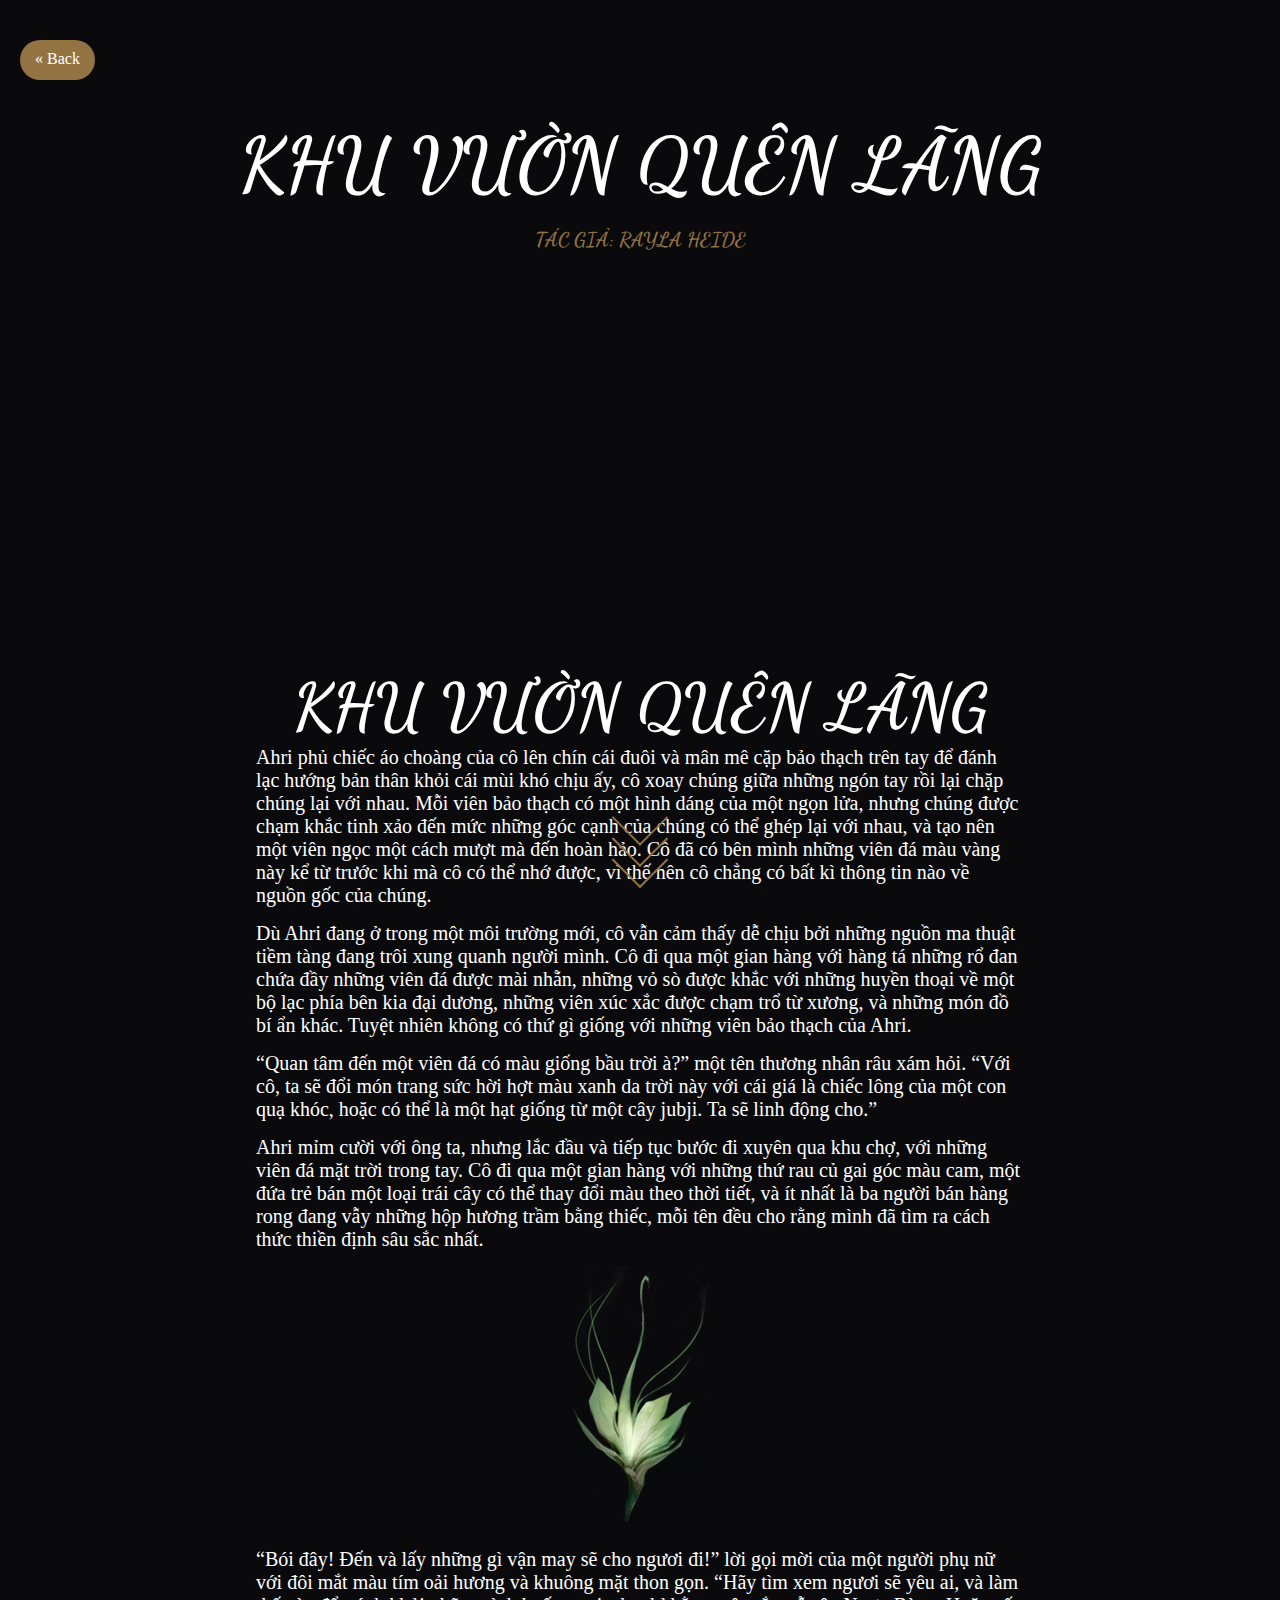
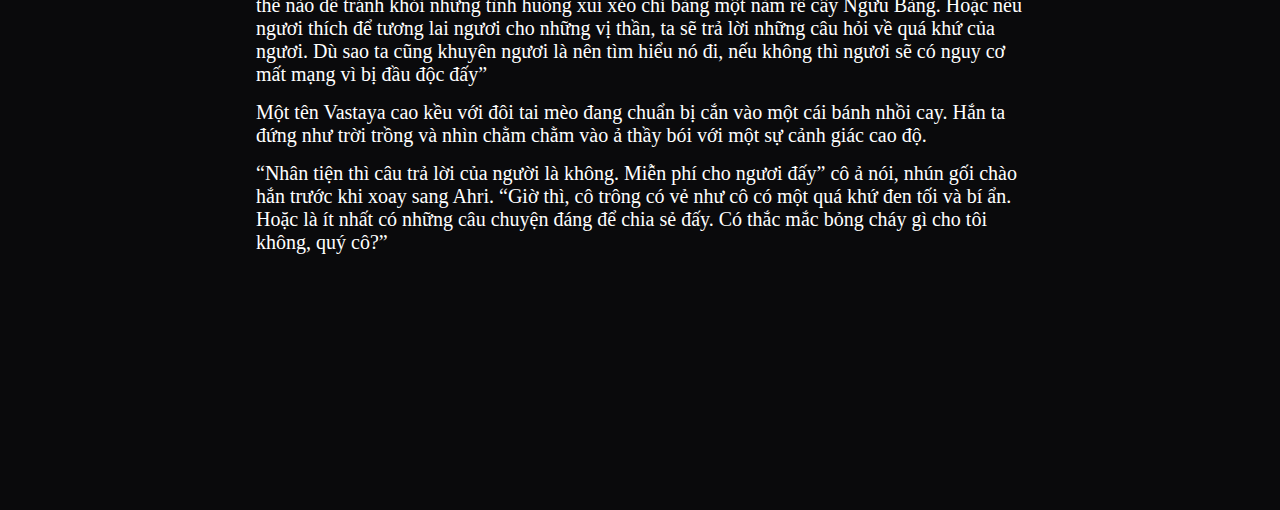
<file: readmore/readmore_04.html>
<!DOCTYPE html>
<html>
<head>
	<title>Ahri</title>
	<link rel="icon" href="../IMG/ahri-icon.png" />
	<link rel="stylesheet" type="text/css" href="../tuyetky/skill.css">
	<link rel="stylesheet" type="text/css" href="biography.css">
	<link href="https://fonts.googleapis.com/css?family=Dancing+Script:400,700&display=swap" rel="stylesheet">
</head>
<body>
	<div class="exit-button" onclick="location.href='../index.html';"><a>&laquo; Back</a></div>
	<center>
		<h2 class="title-name" style="font-size: 75px">KHU VƯỜN QUÊN LÃNG</h2>
		<h3 class="author">Tác giả: RAYLA HEIDE</h3>
	</center>
	<div class="scroll-down">
		<a href="#skill">
			<div class="arrow" id="arrow-1"></div>
			<div class="arrow" id="arrow-2"></div>
			<div class="arrow" id="arrow-3"></div>
		</a>
	</div>
	<div class="biography-text" id="biography">
		<h3 class="title-name-small" id="skill"><center>KHU VƯỜN QUÊN LÃNG</center></h3>
		<p>
			Ahri phủ chiếc áo choàng của cô lên chín cái đuôi và mân mê cặp bảo thạch trên tay để đánh lạc hướng bản thân khỏi cái mùi khó chịu ấy, cô xoay chúng giữa những ngón tay rồi lại chặp chúng lại với nhau. Mỗi viên bảo thạch có một hình dáng của một ngọn lửa, nhưng chúng được chạm khắc tinh xảo đến mức những góc cạnh của chúng có thể ghép lại với nhau, và tạo nên một viên ngọc một cách mượt mà đến hoàn hảo. Cô đã có bên mình những viên đá màu vàng này kể từ trước khi mà cô có thể nhớ được, vì thế nên cô chẳng có bất kì thông tin nào về nguồn gốc của chúng.
		</p>
		<p>
			Dù Ahri đang ở trong một môi trường mới, cô vẫn cảm thấy dễ chịu bởi những nguồn ma thuật tiềm tàng đang trôi xung quanh người mình. Cô đi qua một gian hàng với hàng tá những rổ đan chứa đầy những viên đá được mài nhẵn, những vỏ sò được khắc với những huyền thoại về một bộ lạc phía bên kia đại dương, những viên xúc xắc được chạm trổ từ xương, và những món đồ bí ẩn khác. Tuyệt nhiên không có thứ gì giống với những viên bảo thạch của Ahri.
		</p>
		<p>
			 “Quan tâm đến một viên đá có màu giống bầu trời à?” một tên thương nhân râu xám hỏi. “Với cô, ta sẽ đổi món trang sức hời hợt màu xanh da trời này với cái giá là chiếc lông của một con quạ khóc, hoặc có thể là một hạt giống từ một cây jubji. Ta sẽ linh động cho.”
		</p>
		<p>
			Ahri mỉm cười với ông ta, nhưng lắc đầu và tiếp tục bước đi xuyên qua khu chợ, với những viên đá mặt trời trong tay. Cô đi qua một gian hàng với những thứ rau củ gai góc màu cam, một đứa trẻ bán một loại trái cây có thể thay đổi màu theo thời tiết, và ít nhất là ba người bán hàng rong đang vẫy những hộp hương trầm bằng thiếc, mỗi tên đều cho rằng mình đã tìm ra cách thức thiền định sâu sắc nhất.
		</p>
		<p><img src="readmore-03.png" /></p>
		<p>
			“Bói đây! Đến và lấy những gì vận may sẽ cho ngươi đi!” lời gọi mời của một người phụ nữ với đôi mắt màu tím oải hương và khuông mặt thon gọn. “Hãy tìm xem ngươi sẽ yêu ai, và làm thế nào để tránh khỏi những tình huống xui xẻo chỉ bằng một nắm rễ cây Ngưu Bàng. Hoặc nếu ngươi thích để tương lai ngươi cho những vị thần, ta sẽ trả lời những câu hỏi về quá khứ của ngươi. Dù sao ta cũng khuyên ngươi là nên tìm hiểu nó đi, nếu không thì ngươi sẽ có nguy cơ mất mạng vì bị đầu độc đấy”
		</p>
		<p>
			Một tên Vastaya cao kều với đôi tai mèo đang chuẩn bị cắn vào một cái bánh nhồi cay. Hắn ta đứng như trời trồng và nhìn chằm chằm vào ả thầy bói với một sự cảnh giác cao độ.
		</p>
		<p>
			“Nhân tiện thì câu trả lời của người là không. Miễn phí cho ngươi đấy” cô ả nói, nhún gối chào hắn trước khi xoay sang Ahri. “Giờ thì, cô trông có vẻ như cô có một quá khứ đen tối và bí ẩn. Hoặc là ít nhất có những câu chuyện đáng để chia sẻ đấy. Có thắc mắc bỏng cháy gì cho tôi không, quý cô?”
		</p>
	</div>
</body>
</html>
</file>
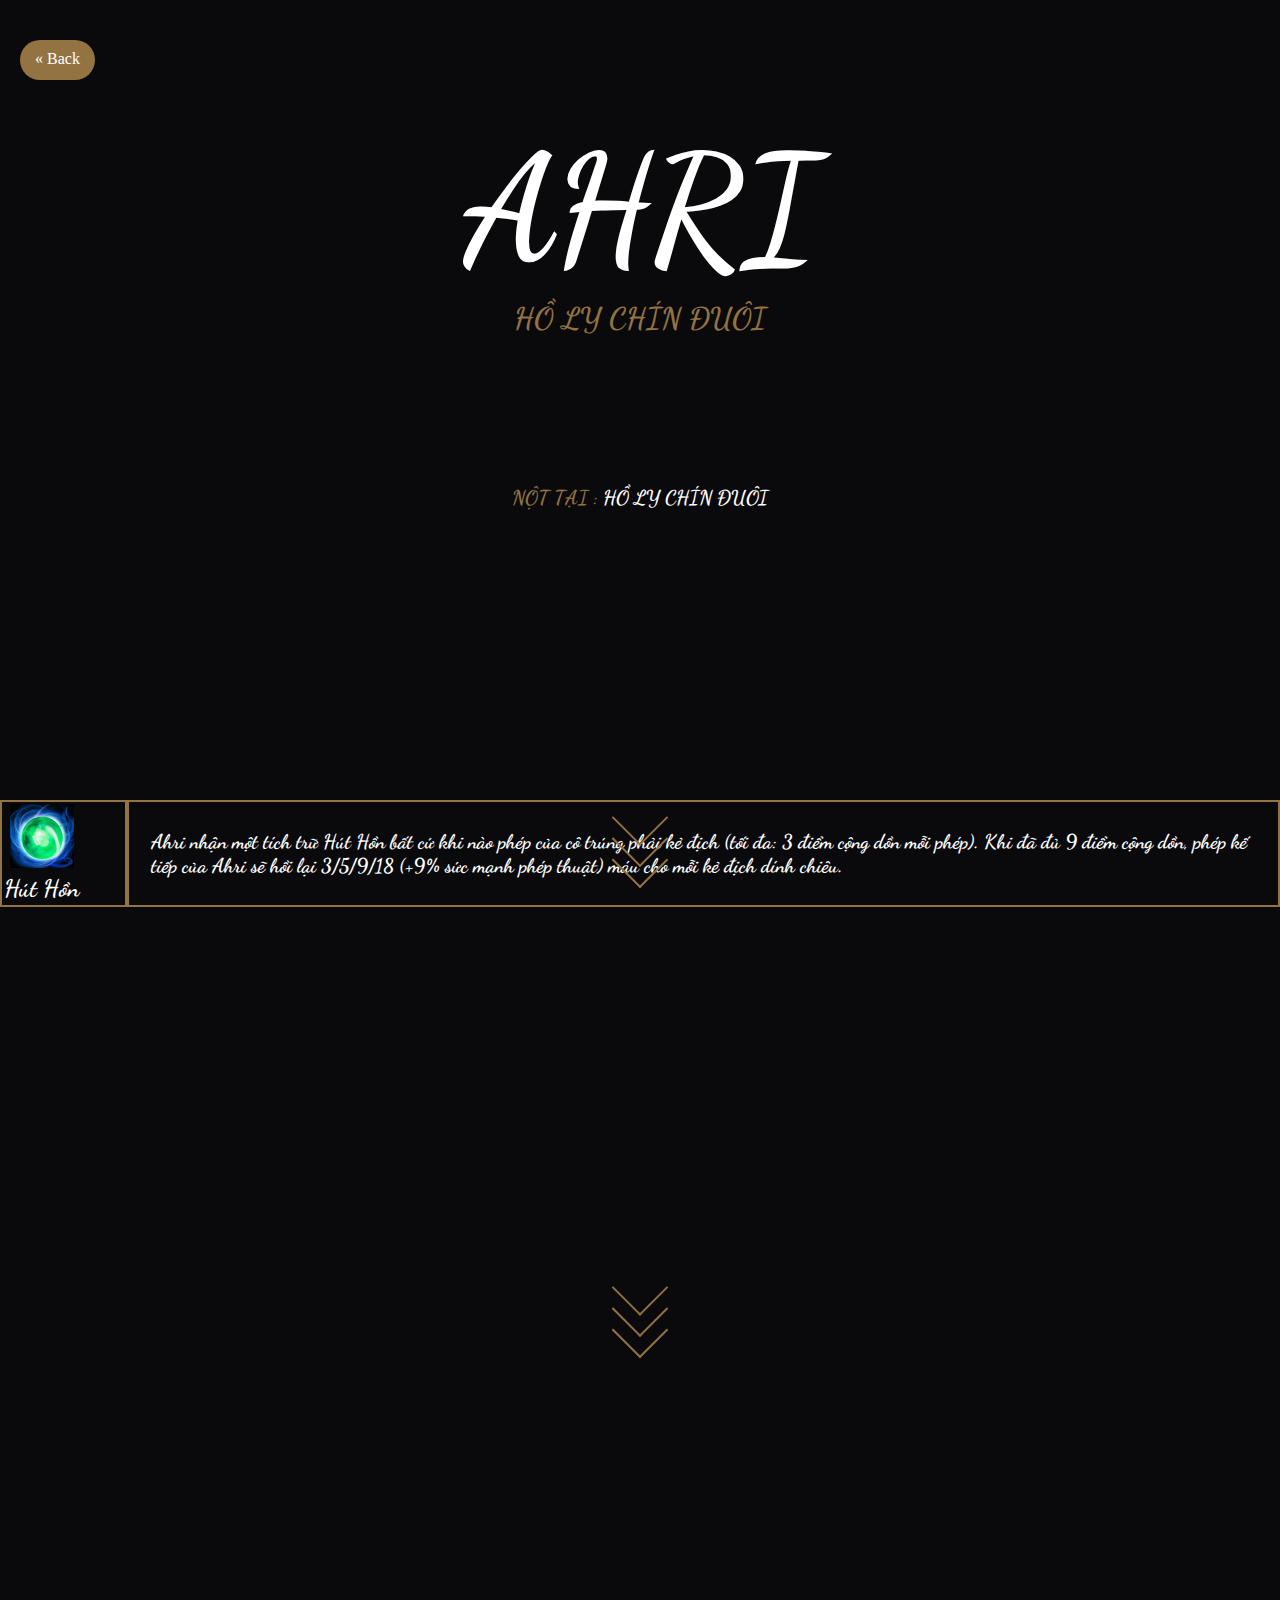
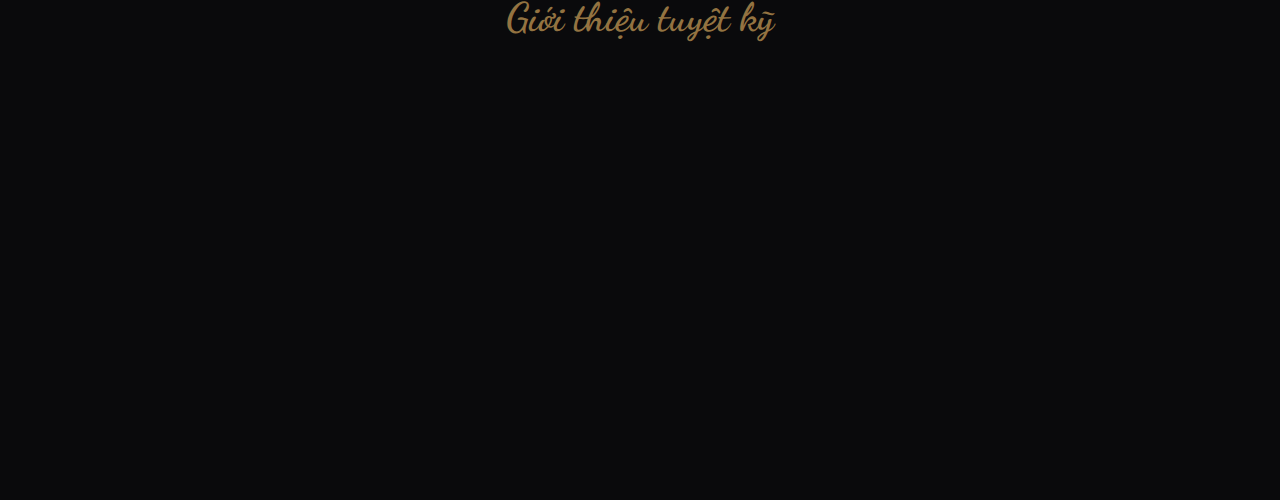
<file: tuyetky/tuyetky_01.html>
<!DOCTYPE html>
<html>
<head>
	<title>Ahri</title>
	<link rel="icon" href="../IMG/ahri-icon.png" />
	<link rel="stylesheet" type="text/css" href="skill.css">
	<link href="https://fonts.googleapis.com/css?family=Dancing+Script:400,700&display=swap" rel="stylesheet">
</head>
<body>
	<div class="exit-button" onclick="location.href='../tuyetky.html';"><a>&laquo; Back</a></div>
	<center>
		<h2 class="title-name">Ahri</h2>
		<h2 class="title-nick-name">Hồ Ly Chín Đuôi</h2>
		<h3 class="skill-name">Nột tại : <span style="color: white">Hồ Ly Chín Đuôi</span></h3>
	</center>
	<div class="scroll-down">
		<a href="#skill">
			<div class="arrow" id="arrow-1"></div>
			<div class="arrow" id="arrow-2"></div>
			<div class="arrow" id="arrow-3"></div>
		</a>
	</div>
	<div class="skill-des">
		<table id="skill">
			<tr>
				<th>
					<img src="../IMG/tuyetky-01.png">
				</th>
			</tr>
			<tr>
				<th>
					<h3>Hút Hồn</h3>
				</th>
			</tr>
		</table>
		<table class="des">
			<tr>
				<th>
					<p>
						Ahri nhận một tích trữ Hút Hồn bất cứ khi nào phép của cô trúng phải kẻ địch (tối đa: 3 điểm cộng dồn mỗi phép). Khi đã đủ 9 điểm cộng dồn, phép kế tiếp của Ahri sẽ hồi lại 3/5/9/18 (+9% sức mạnh phép thuật) máu cho mỗi kẻ địch dính chiêu.
					</p>
				</th>
			</tr>
		</table>
	</div>
	<div class="scroll-down2">
		<a href="#vid">
			<div class="arrow" id="arrow-1"></div>
			<div class="arrow" id="arrow-2"></div>
			<div class="arrow" id="arrow-3"></div>
		</a>
	</div>
	<div class="vid-intro-skill">
		<h2>Giới thiệu tuyệt kỹ</h2>
		<iframe id="vid" width="560" height="315" src="https://www.youtube.com/embed/FM-7De7UkWo" frameborder="0" allow="accelerometer; autoplay; encrypted-media; gyroscope; picture-in-picture" allowfullscreen></iframe>
		<br><br><br><br><br><br>
	</div>
</body>
</html>
</file>
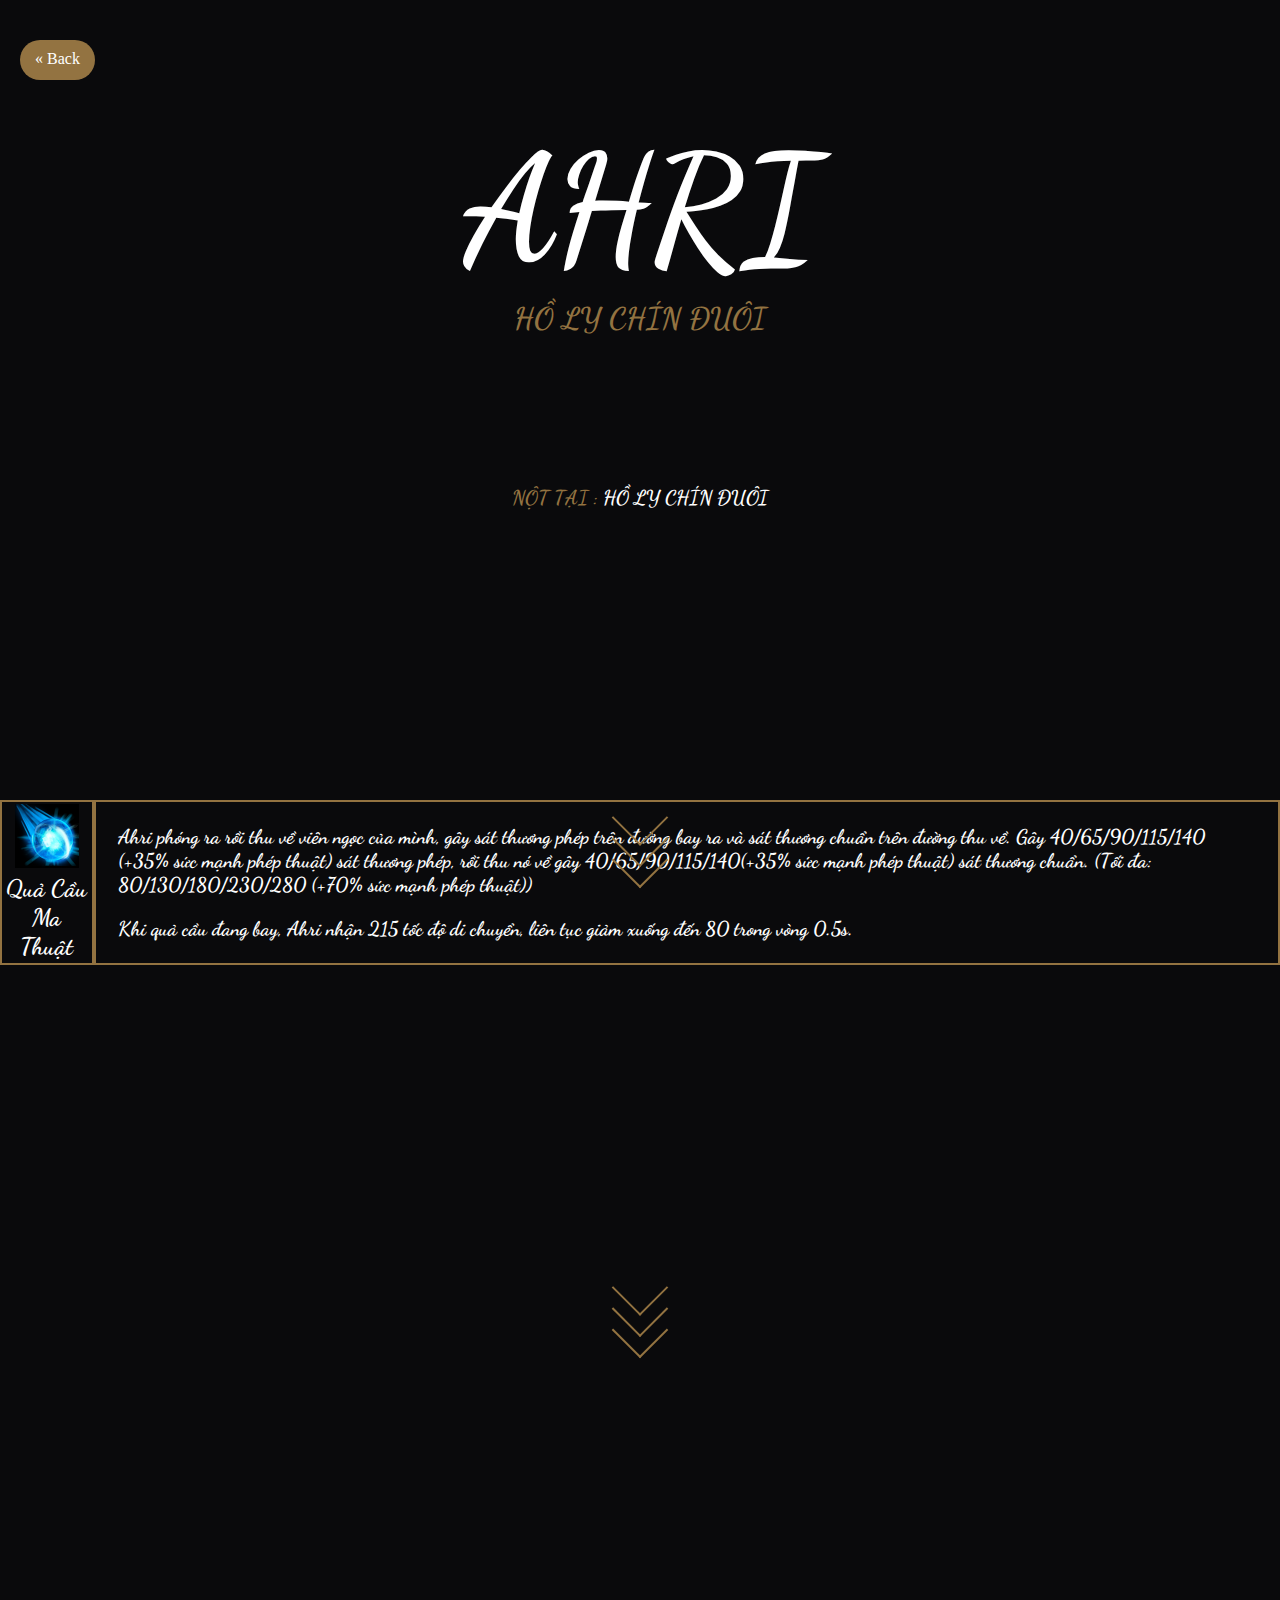
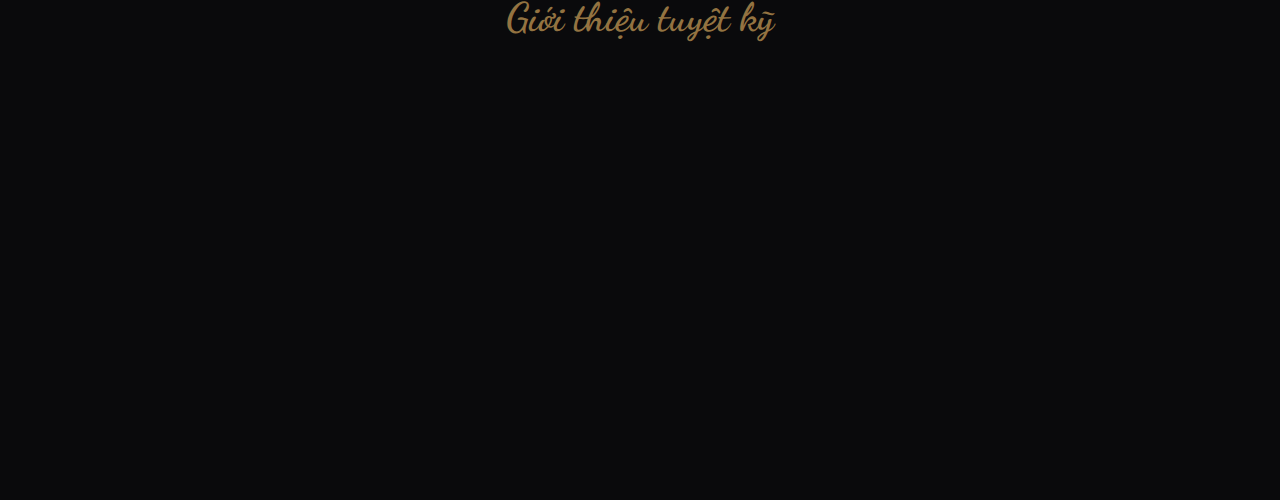
<file: tuyetky/tuyetky_02.html>
<!DOCTYPE html>
<html>
<head>
	<title>Ahri</title>
	<link rel="icon" href="../IMG/ahri-icon.png" />
	<link rel="stylesheet" type="text/css" href="skill.css">
	<link href="https://fonts.googleapis.com/css?family=Dancing+Script:400,700&display=swap" rel="stylesheet">
</head>
<body>
	<div class="exit-button" onclick="location.href='../tuyetky.html';"><a>&laquo; Back</a></div>
	<center>
		<h2 class="title-name">Ahri</h2>
		<h2 class="title-nick-name">Hồ Ly Chín Đuôi</h2>
		<h3 class="skill-name">Nột tại : <span style="color: white">Hồ Ly Chín Đuôi</span></h3>
	</center>
	<div class="scroll-down">
		<a href="#skill">
			<div class="arrow" id="arrow-1"></div>
			<div class="arrow" id="arrow-2"></div>
			<div class="arrow" id="arrow-3"></div>
		</a>
	</div>
	<div class="skill-des">
		<table id="skill">
			<tr>
				<th>
					<img src="../IMG/tuyetky-02.png">
				</th>
			</tr>
			<tr>
				<th>
					<h3>Quả Cầu Ma Thuật</h3>
				</th>
			</tr>
		</table>
		<table class="des">
			<tr>
				<th>
					<p>
						Ahri phóng ra rồi thu về viên ngọc của mình, gây sát thương phép trên đường bay ra và sát thương chuẩn trên đường thu về. Gây 40/65/90/115/140 (+35% sức mạnh phép thuật) sát thương phép, rồi thu nó về gây 40/65/90/115/140(+35% sức mạnh phép thuật) sát thương chuẩn. (Tối đa: 80/130/180/230/280 (+70% sức mạnh phép thuật))
					</p>
					<p>
						Khi quả cầu đang bay, Ahri nhận 215 tốc độ di chuyển, liên tục giảm xuống đến 80 trong vòng 0.5s.
					</p>
				</th>
			</tr>
		</table>
	</div>
	<div class="scroll-down2">
		<a href="#vid">
			<div class="arrow" id="arrow-1"></div>
			<div class="arrow" id="arrow-2"></div>
			<div class="arrow" id="arrow-3"></div>
		</a>
	</div>
	<div class="vid-intro-skill">
		<h2>Giới thiệu tuyệt kỹ</h2>
		<iframe id="vid" width="560" height="315" src="https://www.youtube.com/embed/n_bU2150Pho" frameborder="0" allow="accelerometer; autoplay; encrypted-media; gyroscope; picture-in-picture" allowfullscreen></iframe>
		<br><br><br><br><br><br>
	</div>
</body>
</html>
</file>
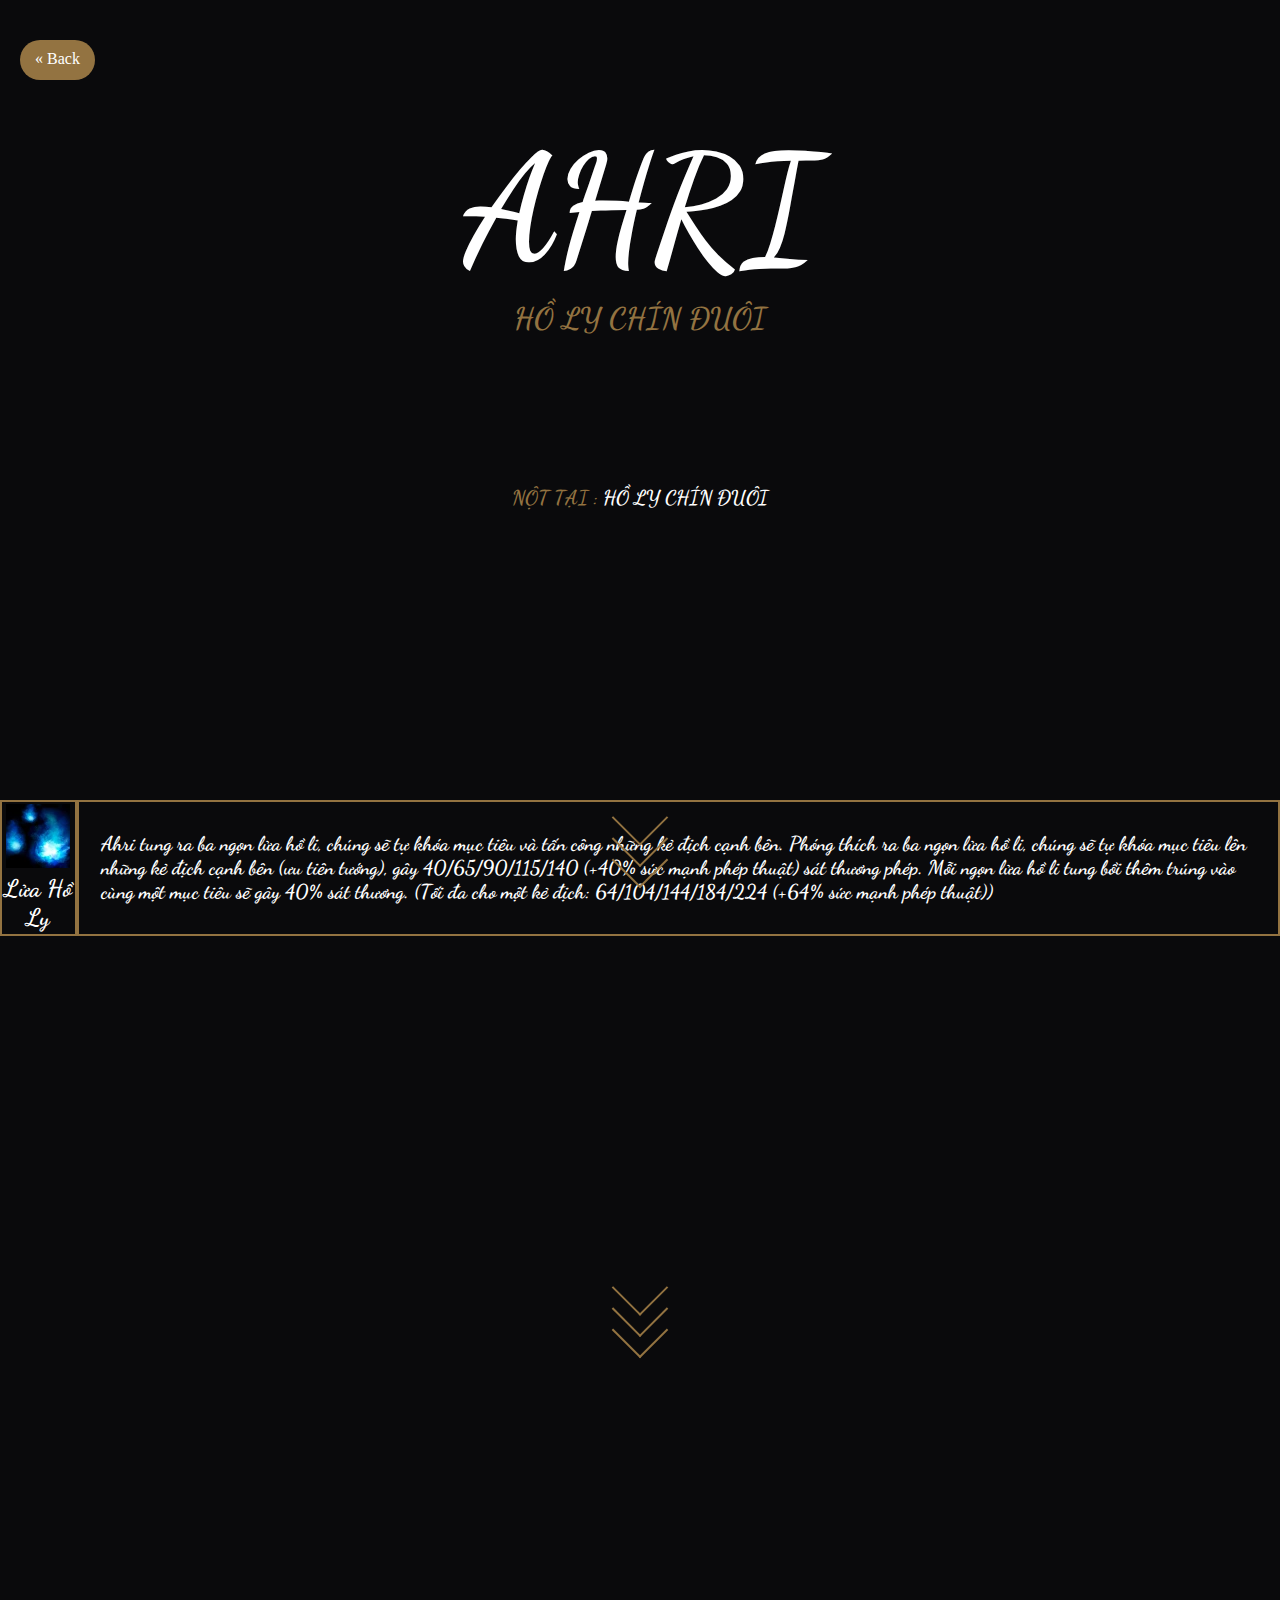
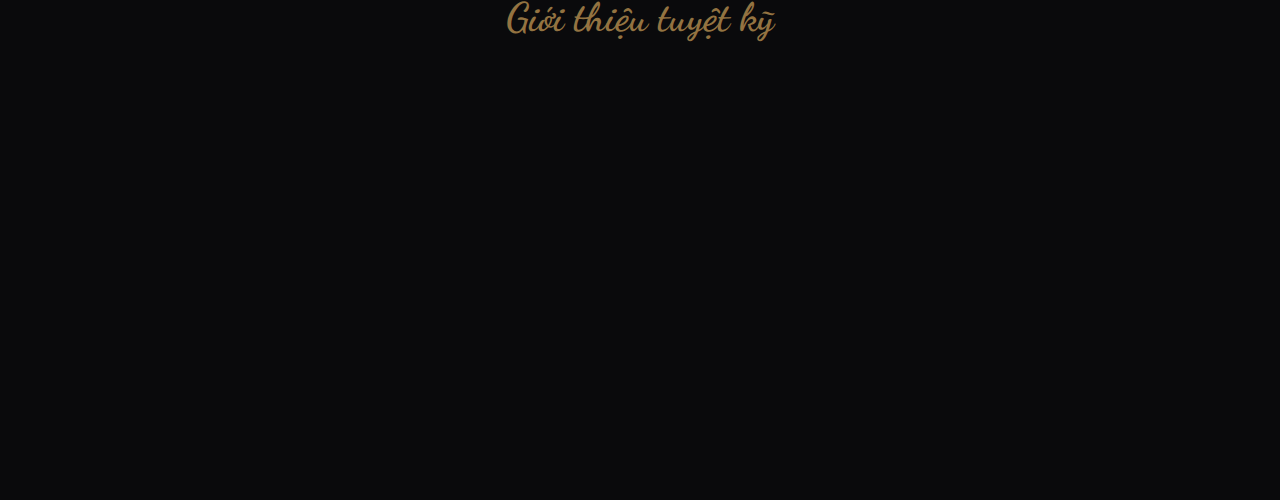
<file: tuyetky/tuyetky_03.html>
<!DOCTYPE html>
<html>
<head>
	<title>Ahri</title>
	<link rel="icon" href="../IMG/ahri-icon.png" />
	<link rel="stylesheet" type="text/css" href="skill.css">
	<link href="https://fonts.googleapis.com/css?family=Dancing+Script:400,700&display=swap" rel="stylesheet">
</head>
<body>
	<div class="exit-button" onclick="location.href='../tuyetky.html';"><a>&laquo; Back</a></div>
	<center>
		<h2 class="title-name">Ahri</h2>
		<h2 class="title-nick-name">Hồ Ly Chín Đuôi</h2>
		<h3 class="skill-name">Nột tại : <span style="color: white">Hồ Ly Chín Đuôi</span></h3>
	</center>
	<div class="scroll-down">
		<a href="#skill">
			<div class="arrow" id="arrow-1"></div>
			<div class="arrow" id="arrow-2"></div>
			<div class="arrow" id="arrow-3"></div>
		</a>
	</div>
	<div class="skill-des">
		<table id="skill">
			<tr>
				<th>
					<img src="../IMG/tuyetky-03.webp">
				</th>
			</tr>
			<tr>
				<th>
					<h3>Lửa Hồ Ly</h3>
				</th>
			</tr>
		</table>
		<table class="des">
			<tr>
				<th>
					<p>
						Ahri tung ra ba ngọn lửa hồ li, chúng sẽ tự khóa mục tiêu và tấn công những kẻ địch cạnh bên. Phóng thích ra ba ngọn lửa hồ li, chúng sẽ tự khóa mục tiêu lên những kẻ địch cạnh bên (ưu tiên tướng), gây 40/65/90/115/140 (+40% sức mạnh phép thuật) sát thương phép. Mỗi ngọn lửa hồ li tung bồi thêm trúng vào cùng một mục tiêu sẽ gây 40% sát thương. (Tối đa cho một kẻ địch: 64/104/144/184/224 (+64% sức mạnh phép thuật))
					</p>
				</th>
			</tr>
		</table>
	</div>
	<div class="scroll-down2">
		<a href="#vid">
			<div class="arrow" id="arrow-1"></div>
			<div class="arrow" id="arrow-2"></div>
			<div class="arrow" id="arrow-3"></div>
		</a>
	</div>
	<div class="vid-intro-skill">
		<h2>Giới thiệu tuyệt kỹ</h2>
		<iframe id="vid" width="560" height="315" src="https://www.youtube.com/embed/5Km32SlhbsA" frameborder="0" allow="accelerometer; autoplay; encrypted-media; gyroscope; picture-in-picture" allowfullscreen></iframe>
		<br><br><br><br><br><br>
	</div>
</body>
</html>
</file>
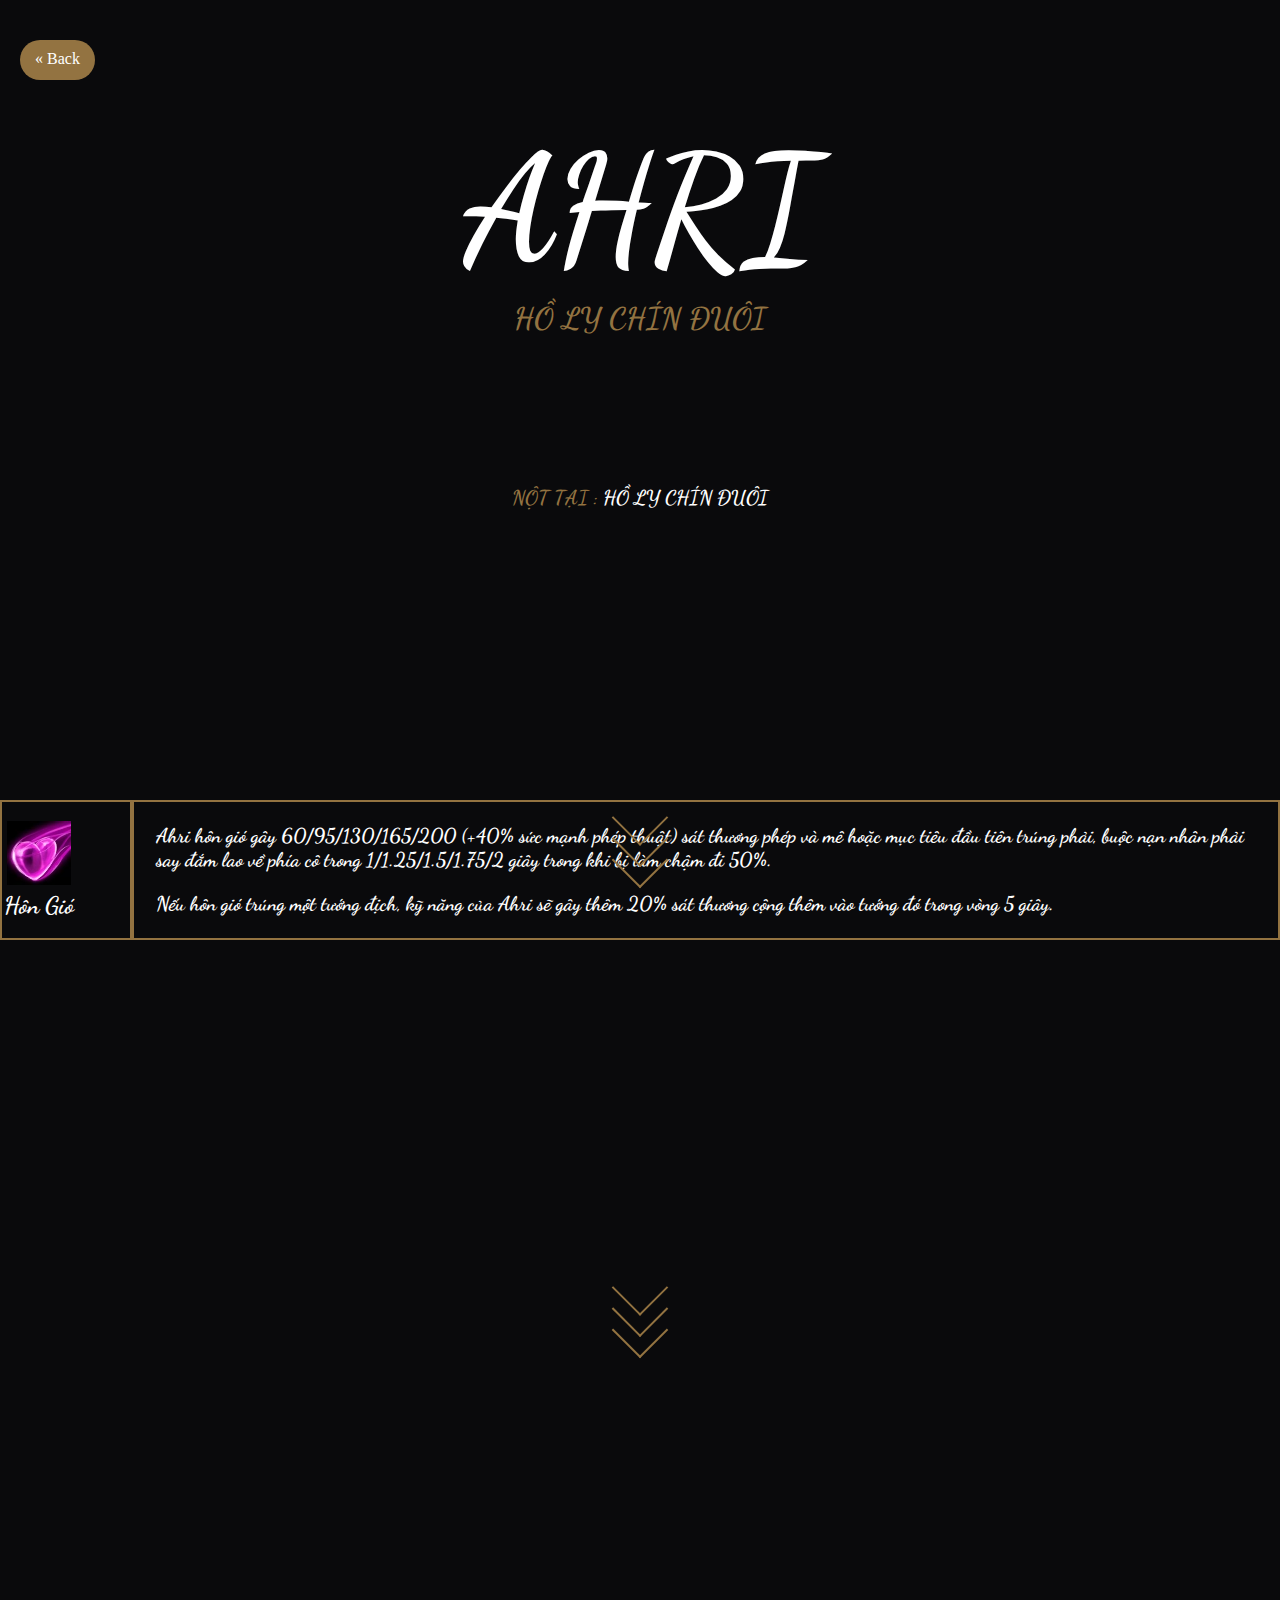
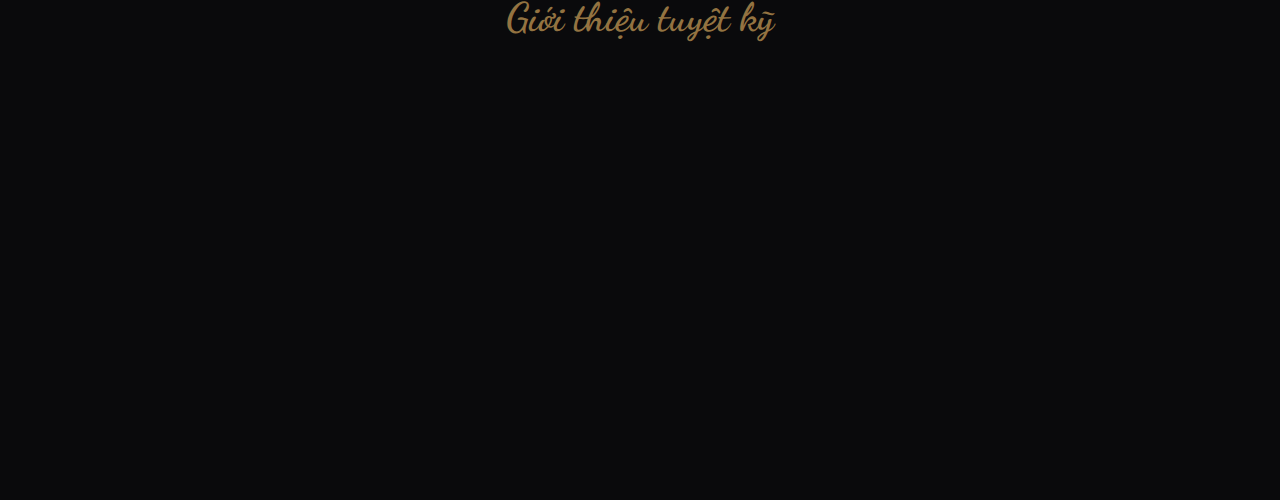
<file: tuyetky/tuyetky_04.html>
<!DOCTYPE html>
<html>
<head>
	<title>Ahri</title>
	<link rel="icon" href="../IMG/ahri-icon.png" />
	<link rel="stylesheet" type="text/css" href="skill.css">
	<link href="https://fonts.googleapis.com/css?family=Dancing+Script:400,700&display=swap" rel="stylesheet">
</head>
<body>
	<div class="exit-button" onclick="location.href='../tuyetky.html';"><a>&laquo; Back</a></div>
	<center>
		<h2 class="title-name">Ahri</h2>
		<h2 class="title-nick-name">Hồ Ly Chín Đuôi</h2>
		<h3 class="skill-name">Nột tại : <span style="color: white">Hồ Ly Chín Đuôi</span></h3>
	</center>
	<div class="scroll-down">
		<a href="#skill">
			<div class="arrow" id="arrow-1"></div>
			<div class="arrow" id="arrow-2"></div>
			<div class="arrow" id="arrow-3"></div>
		</a>
	</div>
	<div class="skill-des">
		<table id="skill">
			<tr>
				<th>
					<img src="../IMG/tuyetky-04.webp">
				</th>
			</tr>
			<tr>
				<th>
					<h3>Hôn Gió</h3>
				</th>
			</tr>
		</table>
		<table class="des">
			<tr>
				<th>
					<p>
						Ahri hôn gió gây 60/95/130/165/200 (+40% sức mạnh phép thuật) sát thương phép và mê hoặc mục tiêu đầu tiên trúng phải, buộc nạn nhân phải say đắm lao về phía cô trong 1/1.25/1.5/1.75/2 giây trong khi bị làm chậm đi 50%.
					</p>
					<p>
						Nếu hôn gió trúng một tướng địch, kỹ năng của Ahri sẽ gây thêm 20% sát thương cộng thêm vào tướng đó trong vòng 5 giây.
					</p>
				</th>
			</tr>
		</table>
	</div>
	<div class="scroll-down2">
		<a href="#vid">
			<div class="arrow" id="arrow-1"></div>
			<div class="arrow" id="arrow-2"></div>
			<div class="arrow" id="arrow-3"></div>
		</a>
	</div>
	<div class="vid-intro-skill">
		<h2>Giới thiệu tuyệt kỹ</h2>
		<iframe id="vid" width="560" height="315" src="https://www.youtube.com/embed/V11xP2HJDPc" frameborder="0" allow="accelerometer; autoplay; encrypted-media; gyroscope; picture-in-picture" allowfullscreen></iframe>
		<br><br><br><br><br><br>
	</div>
</body>
</html>
</file>
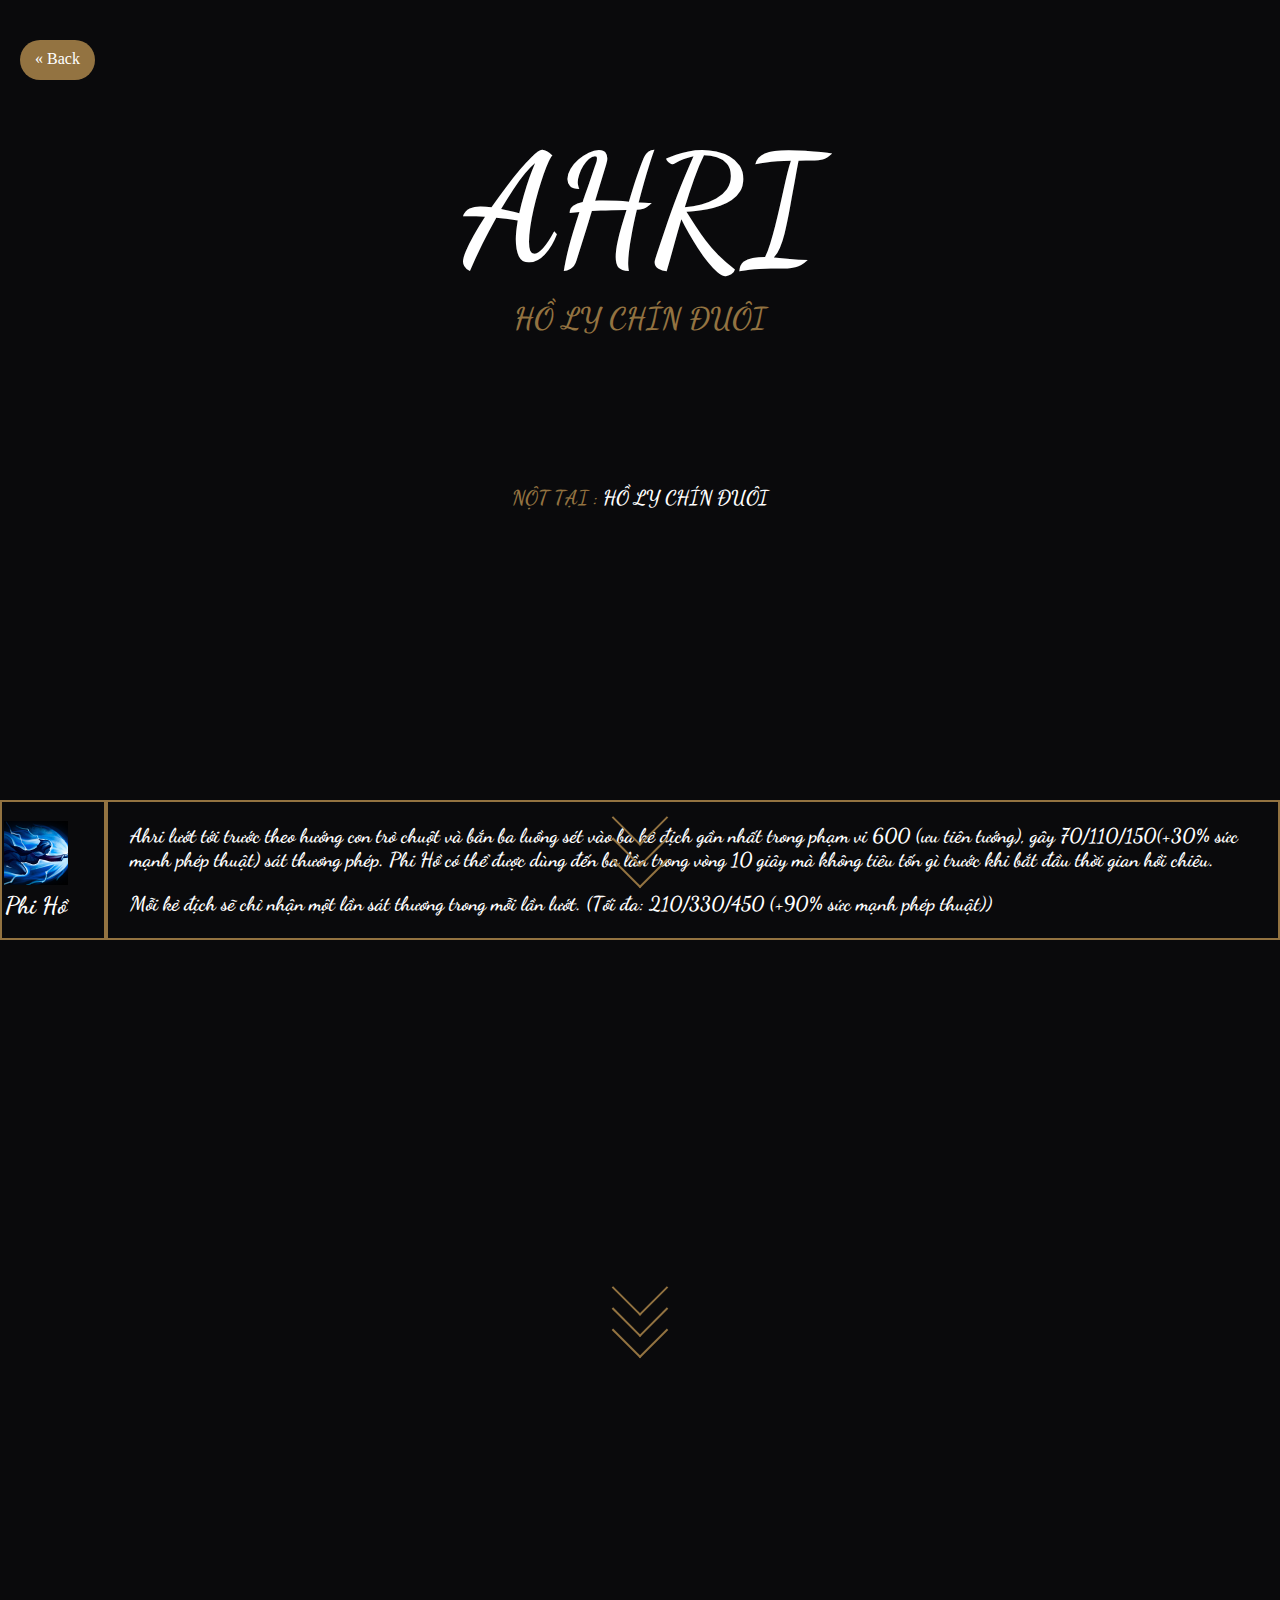
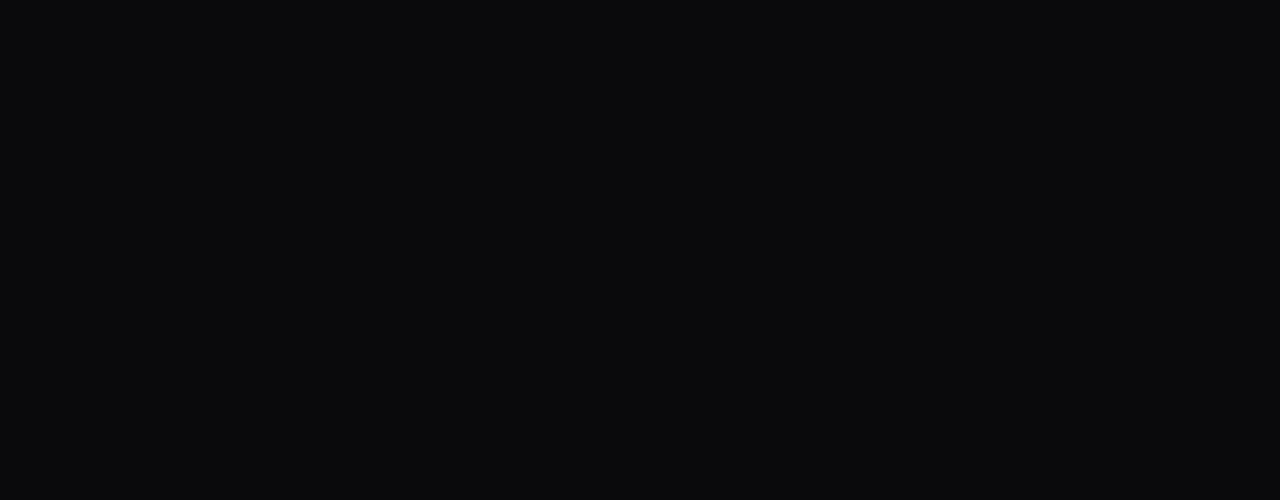
<file: tuyetky/tuyetky_05.html>
<!DOCTYPE html>
<html>
<head>
	<title>Ahri</title>
	<link rel="icon" href="../IMG/ahri-icon.png" />
	<link rel="stylesheet" type="text/css" href="skill.css">
	<link href="https://fonts.googleapis.com/css?family=Dancing+Script:400,700&display=swap" rel="stylesheet">
</head>
<body>
	<div class="exit-button" onclick="location.href='../tuyetky.html';"><a>&laquo; Back</a></div>
	<center>
		<h2 class="title-name">Ahri</h2>
		<h2 class="title-nick-name">Hồ Ly Chín Đuôi</h2>
		<h3 class="skill-name">Nột tại : <span style="color: white">Hồ Ly Chín Đuôi</span></h3>
	</center>
	<div class="scroll-down">
		<a href="#skill">
			<div class="arrow" id="arrow-1"></div>
			<div class="arrow" id="arrow-2"></div>
			<div class="arrow" id="arrow-3"></div>
		</a>
	</div>
	<div class="skill-des">
		<table id="skill">
			<tr>
				<th>
					<img src="../IMG/tuyetky-05.png">
				</th>
			</tr>
			<tr>
				<th>
					<h3>Phi Hồ</h3>
				</th>
			</tr>
		</table>
		<table class="des">
			<tr>
				<th>
					<p>
						Ahri lướt tới trước theo hướng con trỏ chuột và bắn ba luồng sét vào ba kẻ địch gần nhất trong phạm vi 600 (ưu tiên tướng), gây 70/110/150(+30% sức mạnh phép thuật) sát thương phép. Phi Hồ có thể được dùng đến ba lần trong vòng 10 giây mà không tiêu tốn gì trước khi bắt đầu thời gian hồi chiêu.
					</p>
					<p>
						Mỗi kẻ địch sẽ chỉ nhận một lần sát thương trong mỗi lần lướt. (Tối đa: 210/330/450 (+90% sức mạnh phép thuật))
					</p>
				</th>
			</tr>
		</table>
	</div>
	<div class="scroll-down2">
		<a href="#vid">
			<div class="arrow" id="arrow-1"></div>
			<div class="arrow" id="arrow-2"></div>
			<div class="arrow" id="arrow-3"></div>
		</a>
	</div>
	<div class="vid-intro-skill">
		<iframe id="vid" width="560" height="315" src="https://www.youtube.com/embed/9UKXc8K0GY4" frameborder="0" allow="accelerometer; autoplay; encrypted-media; gyroscope; picture-in-picture" allowfullscreen></iframe>
		<br><br><br><br><br><br>
	</div>
</body>
</html>
</file>
<file: style.css>
* {
  -webkit-transition: all 0.6s ease;
  -o-transition: all 0.6s ease;
  transition: all 0.6s ease;
}

body {
  background: #0a0a0c;
  margin: 0;
  padding: 0;
}

.start-image {
  background: -webkit-gradient(linear,
      left top, left bottom,
      color-stop(15%, rgba(0, 0, 0, 0)),
      color-stop(30%, rgba(10, 10, 12, 0.1)),
      color-stop(90%, #0a0a0c)),
    url(IMG/01.jpg);
  background: -o-linear-gradient(top,
      rgba(0, 0, 0, 0) 15%,
      rgba(10, 10, 12, 0.1) 30%,
      #0a0a0c 90%),
    url(IMG/01.jpg);
  background: linear-gradient(180deg,
      rgba(0, 0, 0, 0) 15%,
      rgba(10, 10, 12, 0.1) 30%,
      #0a0a0c 90%),
    url(IMG/01.jpg);
  background-size: cover;
  width: 100%;
  height: 70vh;
  position: relative;
  margin: 0;
  padding: 0;
  top: 15px;
  /* border-bottom: 5px solid #121212; */
}

.start-image-text1 {
  font-size: 100px;
  font-family: 'Dancing Script', cursive;
  color: #937341;
  margin: 0;
  padding: 0;
  bottom: 30px;
  position: absolute;
  left: 50%;
  -webkit-transform: translate(-50%, 10%);
  -ms-transform: translate(-50%, 10%);
  transform: translate(-50%, 10%);
}

.start-image-text2 {
  font-size: 50px;
  font-family: 'Dancing Script', cursive;
  color: #937341;
  margin: 0;
  padding: 0;
  bottom: -12px;
  position: absolute;
  left: 50%;
  -webkit-transform: translate(-50%, 15%);
  -ms-transform: translate(-50%, 15%);
  transform: translate(-50%, 15%);
}
.quote-and-biography center {
    padding-top: 30px;
}
#story2 h1, #story3 h1 {
	
}
</file>
<file: menubar.css>
body {
  margin: 0;
  padding: 0;
}

.menubar ul {
  list-style: none;
  margin: 0;
  padding: 0;
  overflow: hidden;
  background-color: #111111;

  top: 0;
  position: fixed;
  width: 100%;
  z-index: 2999;

  text-transform: uppercase;
}

.menubar li {
  float: left;
  line-height: 25px;

  border: 5px solid transparent;
  border-bottom: 7px solid transparent;
}

.menubar li {
  -webkit-box-shadow: 0 5px 5px 0 #c9aa71;
  box-shadow: 0 5px 5px 0 #c9aa71;
  /* only right and left */
}

.menubar li a {
  display: block;
  text-align: center;
  text-decoration: none;
  font-size: 20px;
}

.active {
  color: #ffffff;
  text-shadow: 3px 5px 5px #010f02;
}

.non-active {
  color: #c9aa71;
}

.menubar li:hover {
  border-bottom: 7px solid #c9aa71;
}
</file>
<file: info.css>
.image-quote {
  display: block;
  width: 150px;
  border-radius: 50%;
  margin-top: 70px;
  margin-bottom: -120px;
  padding: 0;
  margin-left: auto;
  margin-right: auto;
}

.quote-and-biography ul {
  margin: 0;
  padding: 0;
  width: 95%;

  list-style: none;
  padding-top: 40px;
  padding-bottom: 40px;
}

.quote-and-biography li {
  background: #0a0c10;
  text-align: center;
  border: 1px solid #937341;
}

.quote {
  padding-top: 35px;
  font-family: 'Dancing Script', cursive;
  height: 200px;
}

.quote p {
  padding-top: -15px;
  font-size: 30px;
  color: white;
}

.quote h2 {
  padding: 95px;
  font-size: 34px;
  color: #937341;
}

.quote-and-biography ul li:not(:nth-child(1)) {
  margin-top: 20px;
}

.spotlight {
  height: 500px;
}

.spotlight iframe {
  margin-top: 100px;
}

.spotlight h2 {
  font-size: 40px;
  color: #937341;
}

.biography {
  margin-top: 20px;
  font-family: 'Playfair Display', serif;
  padding: 40px;
}

.biography p {
  -moz-text-align-last: center;
  text-align-last: center;
  font-size: 18px;
  color: white;
  position: relative;
  margin: 20px;
}

.read {
	background-color: rgba(25,28,33,.8);
	border-image: linear-gradient(180deg,#c3a758,#6b521e) stretch;
	border-style: solid;
	border-image-slice: 1;
	display: inline-block;
	cursor: pointer;
	color: #ffffff;
	font-family: 'Playfair Display', serif;
	font-size: 15px;
	padding: 16px 31px;
	text-decoration: none;
	text-transform: uppercase;
    border-width: 2px;
	transition: all 1s ease;
	-webkit-transition: all 1s ease;
}

.read:hover {
  background-image: linear-gradient(180deg,#c3a758,#6b521e);
}

.read:active {
  position: relative;
  top: 1px;
}

.short-story,
.short-story ul,
.short-story ul li {
  margin: 0;
  padding: 0;
  -webkit-box-sizing: border-box;
  box-sizing: border-box;
}

.short-story ul li {
  list-style: none;
  width: 95%;
  height: 545px;
  border: 1px solid #937341;
}

.short-story ul li h3,
h2,
h1,
p {
  z-index: 1;
  position: absolute;
  left: 50%;
  -webkit-transform: translateX(-50%);
  -ms-transform: translateX(-50%);
  transform: translateX(-50%);
  font-family: 'Dancing Script', cursive;
  color: white;
}

.short-story ul li h2 {
  font-size: 24px;
}

.short-story ul li h1 {
  font-size: 44px;
}

.short-story ul li p {
  font-size: 20px;
}

.short-story ul li:nth-child(1)::after {
  content: "";
  background-image: url(IMG/bg-01.jpg);
  background-size: cover;
  opacity: 0.5;
  position: absolute;
  left: 0;
  z-index: -1;
  width: 95%;
  height: 545px;
  margin-left: 2.5vw;
}

.short-story ul li:nth-child(2)::after {
  content: "";
  background-image: url(IMG/bg-02.jpg);
  background-size: cover;
  opacity: 0.5;
  position: absolute;
  left: 0;
  z-index: -1;
  width: 95%;
  height: 545px;
  margin-left: 2.5vw;
}

.short-story ul li:nth-child(3)::after {
  content: "";
  background-image: url(IMG/bg-03.jpg);
  background-size: cover;
  opacity: 0.5;
  position: absolute;
  left: 0;
  z-index: -1;
  width: 95%;
  height: 545px;
  margin-left: 2.5vw;
}


.short-story ul li:not(:nth-child(1)) {
  margin-top: 30px;
}
</file>
<file: build.css>
* {
	-webkit-transition: all 0.6s ease;
	-o-transition: all 0.6s ease;
	transition: all 0.6s ease;
}

.read {
	border-radius: 28px;
	border: 1px solid #937341;
	cursor: pointer;
	color: #ffffff;
	font-family: 'Playfair Display', serif;
	font-size: 21px;
	font-weight: bold;
	padding: 16px 31px;
	text-decoration: none;
}

.read:hover {
	color: #937341;
}

.read:active {
	top: 1px;
}

.links {
	width: 100%;
	display: -webkit-box;
	display: -ms-flexbox;
	display: flex;
	-webkit-box-orient: vertical;
	-webkit-box-direction: normal;
	-ms-flex-direction: column;
	flex-direction: column;
	-webkit-box-pack: center;
	-ms-flex-pack: center;
	justify-content: center;
	-webkit-box-align: center;
	-ms-flex-align: center;
	align-items: center;
	margin-top: 100px;
}

.links div {
	width: 90%;
	display: -webkit-box;
	display: -ms-flexbox;
	display: flex;
	-webkit-box-pack: center;
	-ms-flex-pack: center;
	justify-content: center;
	-webkit-box-align: center;
	-ms-flex-align: center;
	align-items: center;
	-webkit-box-orient: vertical;
	-webkit-box-direction: normal;
	-ms-flex-direction: column;
	flex-direction: column;
	background: #0a0c10;
	margin-bottom: 40px;
	padding: 30px 0;
	border: 1px solid #937341;
}

.links .content {
	color: #fff;
	font-family: 'Playfair Display', serif;
}
</file>
<file: tuyetky/skill.css>
* {
  margin: 0;
  padding: 0;
  -webkit-box-sizing: border-box;
  box-sizing: border-box;
  scroll-behavior: smooth;
}

body {
  background: #0a0a0c;
}

.exit-button {
  cursor: pointer;
  position: fixed;
  top: 40px;
  left: 20px;
  border-radius: 25px;
  width: auto;
  height: 40px;
  display: -webkit-box;
  display: -ms-flexbox;
  display: flex;
  -ms-flex-pack: distribute;
  justify-content: space-around;
  -ms-flex-line-pack: center;
  align-content: center;
  -webkit-box-orient: horizontal;
  -webkit-box-direction: normal;
  -ms-flex-direction: row;
  flex-direction: row;
  background: #937341;
}

.exit-button a {
  text-decoration: none;
  color: white;
  margin: 15px;
  -webkit-transform: translateY(-50%);
  -ms-transform: translateY(-50%);
  transform: translateY(-50%);
  outline: none;
}

.exit-button:active {
  -webkit-animation: goBack 0.6s;
  animation: goBack 0.6s;
}

.title-name {
  font-size: 150px;
  font-family: 'Dancing Script', cursive;
  color: white;
  text-transform: uppercase;
  padding-top: 120px;
  padding-bottom: 0;
}

.title-nick-name {
  font-size: 30px;
  font-family: 'Dancing Script', cursive;
  text-transform: uppercase;
  color: #937341;
  padding-top: 0;
  padding-bottom: 150px;
}

.title-name-small {
  font-size: 65px;
  font-family: 'Dancing Script', cursive;
  color: white;
  text-transform: uppercase;
  padding-top: 120px;
  padding-bottom: 0;
}

.title-nick-name-small {
  font-size: 25px;
  font-family: 'Dancing Script', cursive;
  text-transform: uppercase;
  color: #937341;
  padding-top: 0;
  padding-bottom: 150px;
}

.skill-name {
  font-size: 20px;
  font-family: 'Dancing Script', cursive;
  text-transform: uppercase;
  color: #937341;
  padding-bottom: 250px;
}

.skill-des {
  margin-top: 40px;
  -webkit-box-sizing: border-box;
  box-sizing: border-box;
  display: -webkit-box;
  display: -ms-flexbox;
  display: flex;
}

.skill-des table {
  border: 2px solid #937341;
}

.skill-des table h3,
p {
  font-family: 'Dancing Script', cursive;
  color: white;
}

.skill-des table h3 {
  font-size: 24px;
}

.skill-des table p {
  font-size: 20px;
  text-align: left;
  margin: 20px;
}

.skill-des #skill {
  width: 200px;
}

.skill-des .des {
  width: auto;
}

.skill-des table {
  display: -webkit-box;
  display: -ms-flexbox;
  display: flex;
  -webkit-box-align: center;
  -ms-flex-align: center;
  align-items: center;
}

.scroll-down {
  position: absolute;
  left: 50%;
  bottom: 20px;
  width: 40px;
  height: 40px;
  -webkit-transform: translateX(-50%) rotate(45deg);
  -ms-transform: translateX(-50%) rotate(45deg);
  transform: translateX(-50%) rotate(45deg);
}

.scroll-down .arrow {
  display: block;
  position: absolute;
  left: 0;
  bottom: 0;
  border-bottom: 2px solid #937341;
  border-right: 2px solid #937341;
  width: 100%;
  height: 100%;
  -webkit-animation: blinking 1.5s linear infinite;
  animation: blinking 1.5s linear infinite;
}

.scroll-down #arrow-1 {
  -webkit-transform: translate(-30px, -30px);
  -ms-transform: translate(-30px, -30px);
  transform: translate(-30px, -30px);
  -webkit-animation-delay: 0.4s;
  animation-delay: 0.4s;
}

.scroll-down #arrow-2 {
  -webkit-transform: translate(-15px, -15px);
  -ms-transform: translate(-15px, -15px);
  transform: translate(-15px, -15px);
  -webkit-animation-delay: 0.2s;
  animation-delay: 0.2s;
}

.scroll-down #arrow-3 {
  -webkit-transform: translate(0, 0);
  -ms-transform: translate(0, 0);
  transform: translate(0, 0);
  -webkit-animation-delay: 0;
  animation-delay: 0;
}

.scroll-down2 {
  position: absolute;
  left: 50%;
  bottom: -450px;
  width: 40px;
  height: 40px;
  -webkit-transform: translateX(-50%) rotate(45deg);
  -ms-transform: translateX(-50%) rotate(45deg);
  transform: translateX(-50%) rotate(45deg);
}

.vid-intro-skill {
  position: absolute;
  bottom: -1200px;
  left: 50%;
  -webkit-transform: translateX(-50%);
  -ms-transform: translateX(-50%);
  transform: translateX(-50%);
}

.vid-intro-skill h2 {
  font-size: 40px;
  font-family: 'Dancing Script', cursive;
  color: #937341;
  margin-top: 70px;
  margin: 50px;
  text-align: center;
}

.scroll-down2 .arrow {
  display: block;
  position: absolute;
  left: 0;
  bottom: 0;
  border-bottom: 2px solid #937341;
  border-right: 2px solid #937341;
  width: 100%;
  height: 100%;
  -webkit-animation: blinking 1.5s linear infinite;
  animation: blinking 1.5s linear infinite;
}

.scroll-down2 #arrow-1 {
  -webkit-transform: translate(-30px, -30px);
  -ms-transform: translate(-30px, -30px);
  transform: translate(-30px, -30px);
  -webkit-animation-delay: 0.4s;
  animation-delay: 0.4s;
}

.scroll-down2 #arrow-2 {
  -webkit-transform: translate(-15px, -15px);
  -ms-transform: translate(-15px, -15px);
  transform: translate(-15px, -15px);
  -webkit-animation-delay: 0.2s;
  animation-delay: 0.2s;
}

.scroll-down2 #arrow-3 {
  -webkit-transform: translate(0, 0);
  -ms-transform: translate(0, 0);
  transform: translate(0, 0);
  -webkit-animation-delay: 0;
  animation-delay: 0;
}

@-webkit-keyframes blinking {
  0% {
    top: -5px;
    left: -5px;
    opacity: 0;
  }

  25% {
    top: 0px;
    left: 0px;
    opacity: 1;
  }

  50%,
  100% {
    top: 5px;
    left: 5px;
    opacity: 0;
  }
}

@keyframes blinking {
  0% {
    top: -5px;
    left: -5px;
    opacity: 0;
  }

  25% {
    top: 0px;
    left: 0px;
    opacity: 1;
  }

  50%,
  100% {
    top: 5px;
    left: 5px;
    opacity: 0;
  }
}

@-webkit-keyframes goBack {
  0% {
    left: 20px;
    opacity: 1;
  }

  50% {
    left: 10px;
    opacity: 0.5;
  }
}

@keyframes goBack {
  0% {
    left: 20px;
    opacity: 1;
  }

  50% {
    left: 10px;
    opacity: 0.5;
  }
}
</file>
<file: skin.css>
* {
	-webkit-transition: all 0.6s ease;
	-o-transition: all 0.6s ease;
	transition: all 0.6s ease;
}

.skin-gallary {
	margin-top: 150px;
	display: -webkit-box;
	display: -ms-flexbox;
	display: flex;
	-webkit-box-orient: vertical;
	-webkit-box-direction: normal;
	-ms-flex-direction: column;
	flex-direction: column;
	-webkit-box-pack: center;
	-ms-flex-pack: center;
	justify-content: center;
	-webkit-box-align: center;
	-ms-flex-align: center;
	align-items: center;
	width: 100%;
}

.skin-gallary h1 {
	font-size: 70px;
	font-family: 'Dancing Script', cursive;
	color: #937341;
}

/* Style the Image Used to Trigger the Modal */
#myImg {
	cursor: pointer;
	-webkit-transition: 0.3s;
	-o-transition: 0.3s;
	transition: 0.3s;
	width: 500px;
	height: auto;
}

#myImg:hover {
	opacity: 0.7;
}

.modal {
	display: none;
	position: fixed;
	z-index: 5000;
	left: 0;
	top: 0;
	width: 100%;
	height: 100%;
	background-color: rgb(0, 0, 0);
	background-color: rgba(0, 0, 0, 0.9);
}

.modal-content {
	margin: auto;
	display: block;
	width: 90%;
}

.modal-content {
	-webkit-animation-name: zoom;
	animation-name: zoom;
	-webkit-animation-duration: 0.6s;
	animation-duration: 0.6s;
}

@-webkit-keyframes zoom {
	from {
		-webkit-transform: scale(0);
		transform: scale(0)
	}

	to {
		-webkit-transform: scale(1);
		transform: scale(1)
	}
}

@keyframes zoom {
	from {
		-webkit-transform: scale(0);
		transform: scale(0)
	}

	to {
		-webkit-transform: scale(1);
		transform: scale(1)
	}
}

.close {
	position: absolute;
	top: 20px;
	left: 20px;
	color: #f1f1f1;
	font-size: 40px;
	font-weight: bold;
	-webkit-transition: 0.3s;
	-o-transition: 0.3s;
	transition: 0.3s;
}

.close:hover,
.close:focus {
	color: #bbb;
	text-decoration: none;
	cursor: pointer;
}

.switch-image {
	display: -webkit-box;
	display: -ms-flexbox;
	display: flex;
	-webkit-box-align: center;
	-ms-flex-align: center;
	align-items: center;
	-webkit-box-orient: horizontal;
	-webkit-box-direction: normal;
	-ms-flex-direction: row;
	flex-direction: row;
	-ms-flex-pack: distribute;
	justify-content: space-around;
	width: 100%;
}

.switch-image-button {
	cursor: pointer;
	position: relative;
	bottom: 5px;
	width: 100px;
	height: 40px;
	display: -webkit-box;
	display: -ms-flexbox;
	display: flex;
	-webkit-box-orient: horizontal;
	-webkit-box-direction: normal;
	-ms-flex-direction: row;
	flex-direction: row;
	-webkit-box-align: center;
	-ms-flex-align: center;
	align-items: center;
	background: #937341;
	margin: 20px;
	padding: 5px;
	border-radius: 25px;
	-ms-flex-pack: distribute;
	justify-content: space-around;
	opacity: 1;
	color: #fff;
}

.switch-image-button:active {
	opacity: 0.5;
}

.pre-button:active {
	-webkit-transform: translateX(-15px);
	-ms-transform: translateX(-15px);
	transform: translateX(-15px);
}

.next-button:active {
	-webkit-transform: translateX(15px);
	-ms-transform: translateX(15px);
	transform: translateX(15px);
}
</file>
<file: readmore/biography.css>
* {
  margin: 0;
  padding: 0;
  -webkit-box-sizing: border-box;
  box-sizing: border-box;
  scroll-behavior: smooth;
}

body {
  background: #0a0a0c;
}

.exit-button {
  cursor: pointer;
  position: fixed;
  top: 40px;
  left: 20px;
  border-radius: 25px;
  width: auto;
  height: 40px;
  display: -webkit-box;
  display: -ms-flexbox;
  display: flex;
  -ms-flex-pack: distribute;
  justify-content: space-around;
  -ms-flex-line-pack: center;
  align-content: center;
  -webkit-box-orient: horizontal;
  -webkit-box-direction: normal;
  -ms-flex-direction: row;
  flex-direction: row;
  background: #937341;
}

.exit-button a {
  text-decoration: none;
  color: white;
  margin: 15px;
  -webkit-transform: translateY(-50%);
  -ms-transform: translateY(-50%);
  transform: translateY(-50%);
  outline: none;
}

.exit-button:active {
  -webkit-animation: goBack 0.6s;
  animation: goBack 0.6s;
}

.title-name {
  font-size: 150px;
  font-family: 'Dancing Script', cursive;
  color: white;
  text-transform: uppercase;
  padding-top: 120px;
  padding-bottom: 0;
}

.title-nick-name {
  font-size: 30px;
  font-family: 'Dancing Script', cursive;
  text-transform: uppercase;
  color: #937341;
  padding-top: 0;
  padding-bottom: 150px;
}

.title-name-small {
  font-size: 65px;
  font-family: 'Dancing Script', cursive;
  color: white;
  text-transform: uppercase;
  padding-top: 120px;
  padding-bottom: 0;
}

.title-nick-name-small {
  font-size: 25px;
  font-family: 'Dancing Script', cursive;
  text-transform: uppercase;
  color: #937341;
  padding-top: 0;
  padding-bottom: 150px;
}

.biography-text {
  padding-top: 40px;
  margin: 20%;
}

.biography-text p {
  color: white;
  font-size: 20px;
  font-family: 'Playfair Display', serif;
  margin-bottom: 15px;
}

.scroll-down {
  position: absolute;
  left: 50%;
  bottom: 20px;
  width: 40px;
  height: 40px;
  -webkit-transform: translateX(-50%) rotate(45deg);
  -ms-transform: translateX(-50%) rotate(45deg);
  transform: translateX(-50%) rotate(45deg);
}

.scroll-down .arrow {
  display: block;
  position: absolute;
  left: 0;
  bottom: 0;
  border-bottom: 2px solid #937341;
  border-right: 2px solid #937341;
  width: 100%;
  height: 100%;
  -webkit-animation: blinking 1.5s linear infinite;
  animation: blinking 1.5s linear infinite;
}

.biography-text img {
    max-width: 100%;
}

.author {
    font-size: 20px;
    padding-top: 2vh;
    font-family: 'Dancing Script', cursive;
    text-transform: uppercase;
    color: #937341;
}

p > img {
	display: block;
	margin:0 auto;
}

.scroll-down #arrow-1 {
  -webkit-transform: translate(-30px, -30px);
  -ms-transform: translate(-30px, -30px);
  transform: translate(-30px, -30px);
  -webkit-animation-delay: 0.4s;
  animation-delay: 0.4s;
}

.scroll-down #arrow-2 {
  -webkit-transform: translate(-15px, -15px);
  -ms-transform: translate(-15px, -15px);
  transform: translate(-15px, -15px);
  -webkit-animation-delay: 0.2s;
  animation-delay: 0.2s;
}

.scroll-down #arrow-3 {
  -webkit-transform: translate(0, 0);
  -ms-transform: translate(0, 0);
  transform: translate(0, 0);
  -webkit-animation-delay: 0;
  animation-delay: 0;
}

@-webkit-keyframes blinking {
  0% {
    top: -5px;
    left: -5px;
    opacity: 0;
  }

  25% {
    top: 0px;
    left: 0px;
    opacity: 1;
  }

  50%,
  100% {
    top: 5px;
    left: 5px;
    opacity: 0;
  }
}

@keyframes blinking {
  0% {
    top: -5px;
    left: -5px;
    opacity: 0;
  }

  25% {
    top: 0px;
    left: 0px;
    opacity: 1;
  }

  50%,
  100% {
    top: 5px;
    left: 5px;
    opacity: 0;
  }
}

@-webkit-keyframes goBack {
  0% {
    left: 20px;
    opacity: 1;
  }

  50% {
    left: 10px;
    opacity: 0.5;
  }
}

@keyframes goBack {
  0% {
    left: 20px;
    opacity: 1;
  }

  50% {
    left: 10px;
    opacity: 0.5;
  }
}
</file>
